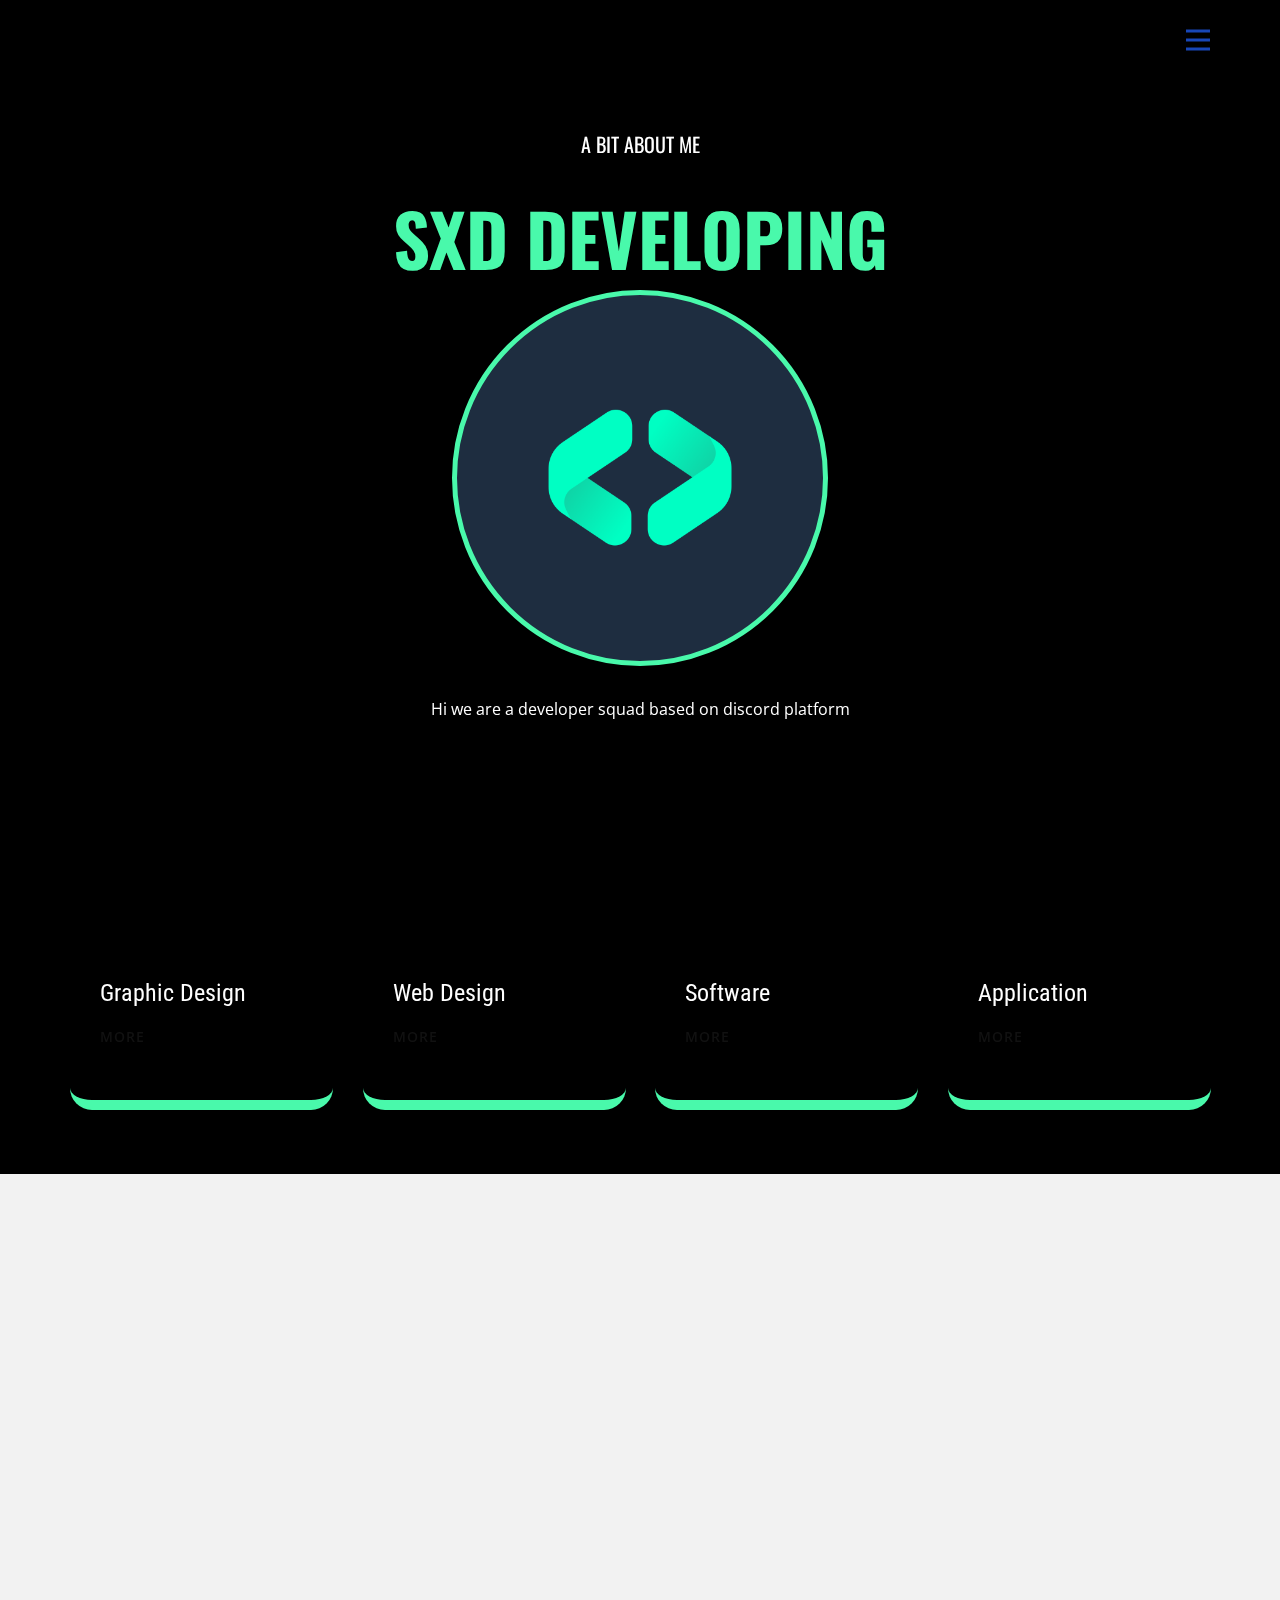
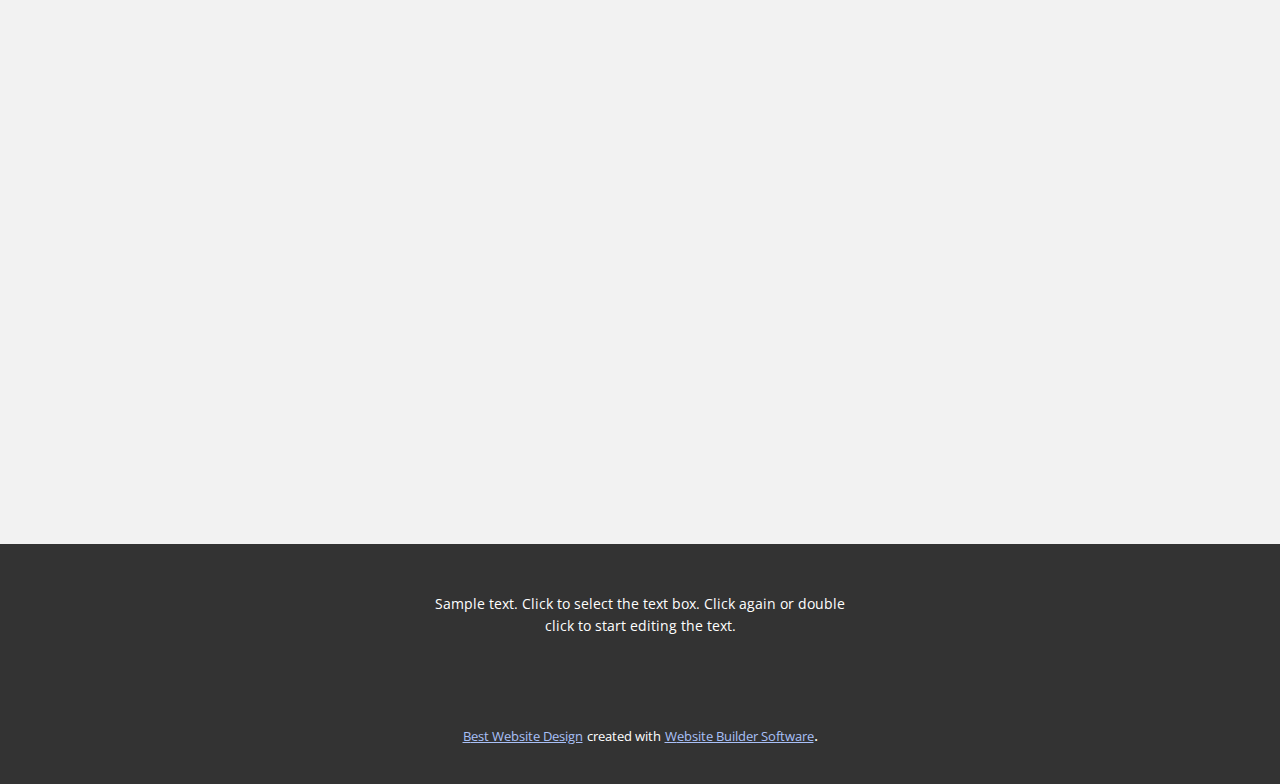
<file: index.html>
<!DOCTYPE html>
<html style="font-size: 16px;" lang="it"><head>
    <meta name="viewport" content="width=device-width, initial-scale=1.0">
    <meta charset="utf-8">
    <meta name="keywords" content="Mobile App Development, ​We create super-awesome designs, ​Build your dream website today, ​Let&amp;apos;s Get Started, ​How We Help People, Effective Teams, Get in touch">
    <meta name="description" content="">
    <title>Home</title>
    <link rel="stylesheet" href="nicepage.css" media="screen">
<link rel="stylesheet" href="Home.css" media="screen">
    <script class="u-script" type="text/javascript" src="jquery.js" defer=""></script>
    <script class="u-script" type="text/javascript" src="nicepage.js" defer=""></script>
    <meta name="generator" content="Nicepage 4.19.3, nicepage.com">
    <link id="u-theme-google-font" rel="stylesheet" href="https://fonts.googleapis.com/css?family=Oswald:200,300,400,500,600,700|Open+Sans:300,300i,400,400i,500,500i,600,600i,700,700i,800,800i">
    <link id="u-page-google-font" rel="stylesheet" href="https://fonts.googleapis.com/css?family=Roboto+Condensed:300,300i,400,400i,700,700i">
    
    
    
    <script type="application/ld+json">{
		"@context": "http://schema.org",
		"@type": "Organization",
		"name": ""
}</script>
    <meta name="theme-color" content="#1847b8">
    <meta property="og:title" content="Home">
    <meta property="og:type" content="website">
  </head>
  <body data-home-page="Home.html" data-home-page-title="Home" class="u-body u-overlap u-overlap-contrast u-overlap-transparent u-xl-mode" data-lang="it"><header class="u-clearfix u-header u-header" id="sec-8ac9"><div class="u-clearfix u-sheet u-sheet-1">
        <nav class="u-menu u-menu-hamburger u-offcanvas u-menu-1" data-responsive-from="XL">
          <div class="menu-collapse" style="font-size: 1rem; letter-spacing: 0px; font-weight: 700; text-transform: uppercase;">
            <a class="u-button-style u-custom-border u-custom-border-color u-custom-borders u-custom-left-right-menu-spacing u-custom-padding-bottom u-custom-text-active-color u-custom-text-color u-custom-text-hover-color u-custom-top-bottom-menu-spacing u-nav-link u-text-active-palette-1-base u-text-hover-palette-2-base u-text-palette-1-base" href="#">
              <svg class="u-svg-link" viewBox="0 0 24 24"><use xmlns:xlink="http://www.w3.org/1999/xlink" xlink:href="#menu-hamburger"></use></svg>
              <svg class="u-svg-content" version="1.1" id="menu-hamburger" viewBox="0 0 16 16" x="0px" y="0px" xmlns:xlink="http://www.w3.org/1999/xlink" xmlns="http://www.w3.org/2000/svg"><g><rect y="1" width="16" height="2"></rect><rect y="7" width="16" height="2"></rect><rect y="13" width="16" height="2"></rect>
</g></svg>
            </a>
          </div>
          <div class="u-nav-container">
            <ul class="u-nav u-spacing-20 u-unstyled u-nav-1"><li class="u-nav-item"><a class="u-button-style u-nav-link u-text-active-palette-1-base u-text-grey-90 u-text-hover-palette-1-base" href="Home.html" style="padding: 10px;">Home</a>
</li><li class="u-nav-item"><a class="u-button-style u-nav-link u-text-active-palette-1-base u-text-grey-90 u-text-hover-palette-1-base" href="Su-di.html" style="padding: 10px;">Su di</a>
</li><li class="u-nav-item"><a class="u-button-style u-nav-link u-text-active-palette-1-base u-text-grey-90 u-text-hover-palette-1-base" href="Contatti.html" style="padding: 10px;">Contatti</a>
</li></ul>
          </div>
          <div class="u-nav-container-collapse">
            <div class="u-black u-container-style u-inner-container-layout u-opacity u-opacity-95 u-sidenav">
              <div class="u-inner-container-layout u-sidenav-overflow">
                <div class="u-menu-close"></div>
                <ul class="u-align-center u-nav u-popupmenu-items u-unstyled u-nav-2"><li class="u-nav-item"><a class="u-button-style u-nav-link" href="Home.html">Home</a>
</li><li class="u-nav-item"><a class="u-button-style u-nav-link" href="Su-di.html">Su di</a>
</li><li class="u-nav-item"><a class="u-button-style u-nav-link" href="Contatti.html">Contatti</a>
</li></ul>
              </div>
            </div>
            <div class="u-black u-menu-overlay u-opacity u-opacity-70"></div>
          </div>
        </nav>
      </div></header>
    <section class="u-align-center u-black u-clearfix u-section-1" id="carousel_9448">
      <div class="u-clearfix u-sheet u-sheet-1">
        <h4 class="u-text u-text-1" data-animation-name="customAnimationIn" data-animation-duration="1500"> A Bit About Me</h4>
        <h2 class="u-text u-text-custom-color-1 u-text-2" data-animation-name="customAnimationIn" data-animation-duration="1500" data-animation-delay="500">SXD DEVELOPING</h2>
        <div class="u-border-5 u-border-custom-color-1 u-image u-image-circle u-image-1" alt="" data-image-width="800" data-image-height="600" data-animation-name="customAnimationIn" data-animation-duration="1500"></div>
        <p class="u-text u-text-3" data-animation-name="customAnimationIn" data-animation-duration="1500" data-animation-delay="500"> Hi we are a developer squad based on discord platform</p>
        <div class="u-expanded-width u-list u-list-1">
          <div class="u-repeater u-repeater-1">
            <div class="u-align-center-xs u-align-left-lg u-align-left-md u-align-left-sm u-align-left-xl u-black u-border-10 u-border-custom-color-1 u-border-no-left u-border-no-right u-border-no-top u-container-style u-list-item u-radius-22 u-repeater-item u-shape-round u-list-item-1" data-animation-name="customAnimationIn" data-animation-duration="1500" data-animation-delay="250">
              <div class="u-container-layout u-similar-container u-valign-top u-container-layout-1"><span class="u-file-icon u-icon u-text-custom-color-1 u-icon-1" data-animation-name="customAnimationIn" data-animation-duration="1500" data-animation-delay="750"><img src="images/841589-8a84bd18.png" alt=""></span>
                <h4 class="u-custom-font u-font-roboto-condensed u-text u-text-4"> Graphic Design</h4>
                <a href="https://nicepage.site" class="u-border-1 u-border-active-grey-70 u-border-black u-border-hover-grey-70 u-border-no-left u-border-no-right u-border-no-top u-bottom-left-radius-0 u-bottom-right-radius-0 u-btn u-button-style u-none u-radius-0 u-text-active-palette-2-base u-text-body-color u-text-hover-palette-2-base u-top-left-radius-0 u-top-right-radius-0 u-btn-1">more</a>
              </div>
            </div>
            <div class="u-align-center-xs u-align-left-lg u-align-left-md u-align-left-sm u-align-left-xl u-black u-border-10 u-border-custom-color-1 u-border-no-left u-border-no-right u-border-no-top u-container-style u-list-item u-radius-22 u-repeater-item u-shape-round u-video-cover u-list-item-2" data-animation-name="customAnimationIn" data-animation-duration="1500" data-animation-delay="250">
              <div class="u-container-layout u-similar-container u-valign-top u-container-layout-2"><span class="u-file-icon u-icon u-text-custom-color-1 u-icon-2" data-animation-name="customAnimationIn" data-animation-duration="1500" data-animation-delay="750"><img src="images/7317709-138d3014.png" alt=""></span>
                <h4 class="u-custom-font u-font-roboto-condensed u-text u-text-5"> Web Design</h4>
                <a href="https://nicepage.site" class="u-border-1 u-border-active-grey-70 u-border-black u-border-hover-grey-70 u-border-no-left u-border-no-right u-border-no-top u-bottom-left-radius-0 u-bottom-right-radius-0 u-btn u-button-style u-none u-radius-0 u-text-active-palette-2-base u-text-body-color u-text-hover-palette-2-base u-top-left-radius-0 u-top-right-radius-0 u-btn-2">more</a>
              </div>
            </div>
            <div class="u-align-center-xs u-align-left-lg u-align-left-md u-align-left-sm u-align-left-xl u-black u-border-10 u-border-custom-color-1 u-border-no-left u-border-no-right u-border-no-top u-container-style u-list-item u-radius-22 u-repeater-item u-shape-round u-video-cover u-list-item-3" data-animation-name="customAnimationIn" data-animation-duration="1500" data-animation-delay="250">
              <div class="u-container-layout u-similar-container u-valign-top u-container-layout-3"><span class="u-file-icon u-icon u-text-custom-color-1 u-icon-3" data-animation-name="customAnimationIn" data-animation-duration="1500" data-animation-delay="750"><img src="images/4552640-47f57832.png" alt=""></span>
                <h4 class="u-custom-font u-font-roboto-condensed u-text u-text-6"> Software</h4>
                <a href="https://nicepage.com/website-builder" class="u-border-1 u-border-active-grey-70 u-border-black u-border-hover-grey-70 u-border-no-left u-border-no-right u-border-no-top u-bottom-left-radius-0 u-bottom-right-radius-0 u-btn u-button-style u-none u-radius-0 u-text-active-palette-2-base u-text-body-color u-text-hover-palette-2-base u-top-left-radius-0 u-top-right-radius-0 u-btn-3">more</a>
              </div>
            </div>
            <div class="u-align-center-xs u-align-left-lg u-align-left-md u-align-left-sm u-align-left-xl u-black u-border-10 u-border-custom-color-1 u-border-no-left u-border-no-right u-border-no-top u-container-style u-list-item u-radius-22 u-repeater-item u-shape-round u-video-cover u-list-item-4" data-animation-name="customAnimationIn" data-animation-duration="1500" data-animation-delay="250">
              <div class="u-container-layout u-similar-container u-valign-top u-container-layout-4"><span class="u-file-icon u-icon u-text-custom-color-1 u-icon-4" data-animation-name="customAnimationIn" data-animation-duration="1500" data-animation-delay="750"><img src="images/4640602-7e45d811.png" alt=""></span>
                <h4 class="u-custom-font u-font-roboto-condensed u-text u-text-7"> Application</h4>
                <a href="https://nicepage.best" class="u-border-1 u-border-active-grey-70 u-border-black u-border-hover-grey-70 u-border-no-left u-border-no-right u-border-no-top u-bottom-left-radius-0 u-bottom-right-radius-0 u-btn u-button-style u-none u-radius-0 u-text-active-palette-2-base u-text-body-color u-text-hover-palette-2-base u-top-left-radius-0 u-top-right-radius-0 u-btn-4">more</a>
              </div>
            </div>
          </div>
        </div>
      </div>
    </section>
    <section class="u-clearfix u-grey-5 u-section-2" id="sec-6caf">
      <div class="u-align-left u-clearfix u-sheet u-sheet-1"></div>
    </section>
    
    
    <footer class="u-align-center u-clearfix u-footer u-grey-80 u-footer" id="sec-60e0"><div class="u-clearfix u-sheet u-sheet-1">
        <p class="u-small-text u-text u-text-variant u-text-1">Sample text. Click to select the text box. Click again or double click to start editing the text.</p>
      </div></footer>
    <section class="u-backlink u-clearfix u-grey-80">
      <a class="u-link" href="https://nicepage.com/website-design" target="_blank">
        <span>Best Website Design</span>
      </a>
      <p class="u-text">
        <span>created with</span>
      </p>
      <a class="u-link" href="" target="_blank">
        <span>Website Builder Software</span>
      </a>. 
    </section>
  
</body></html>
</file>
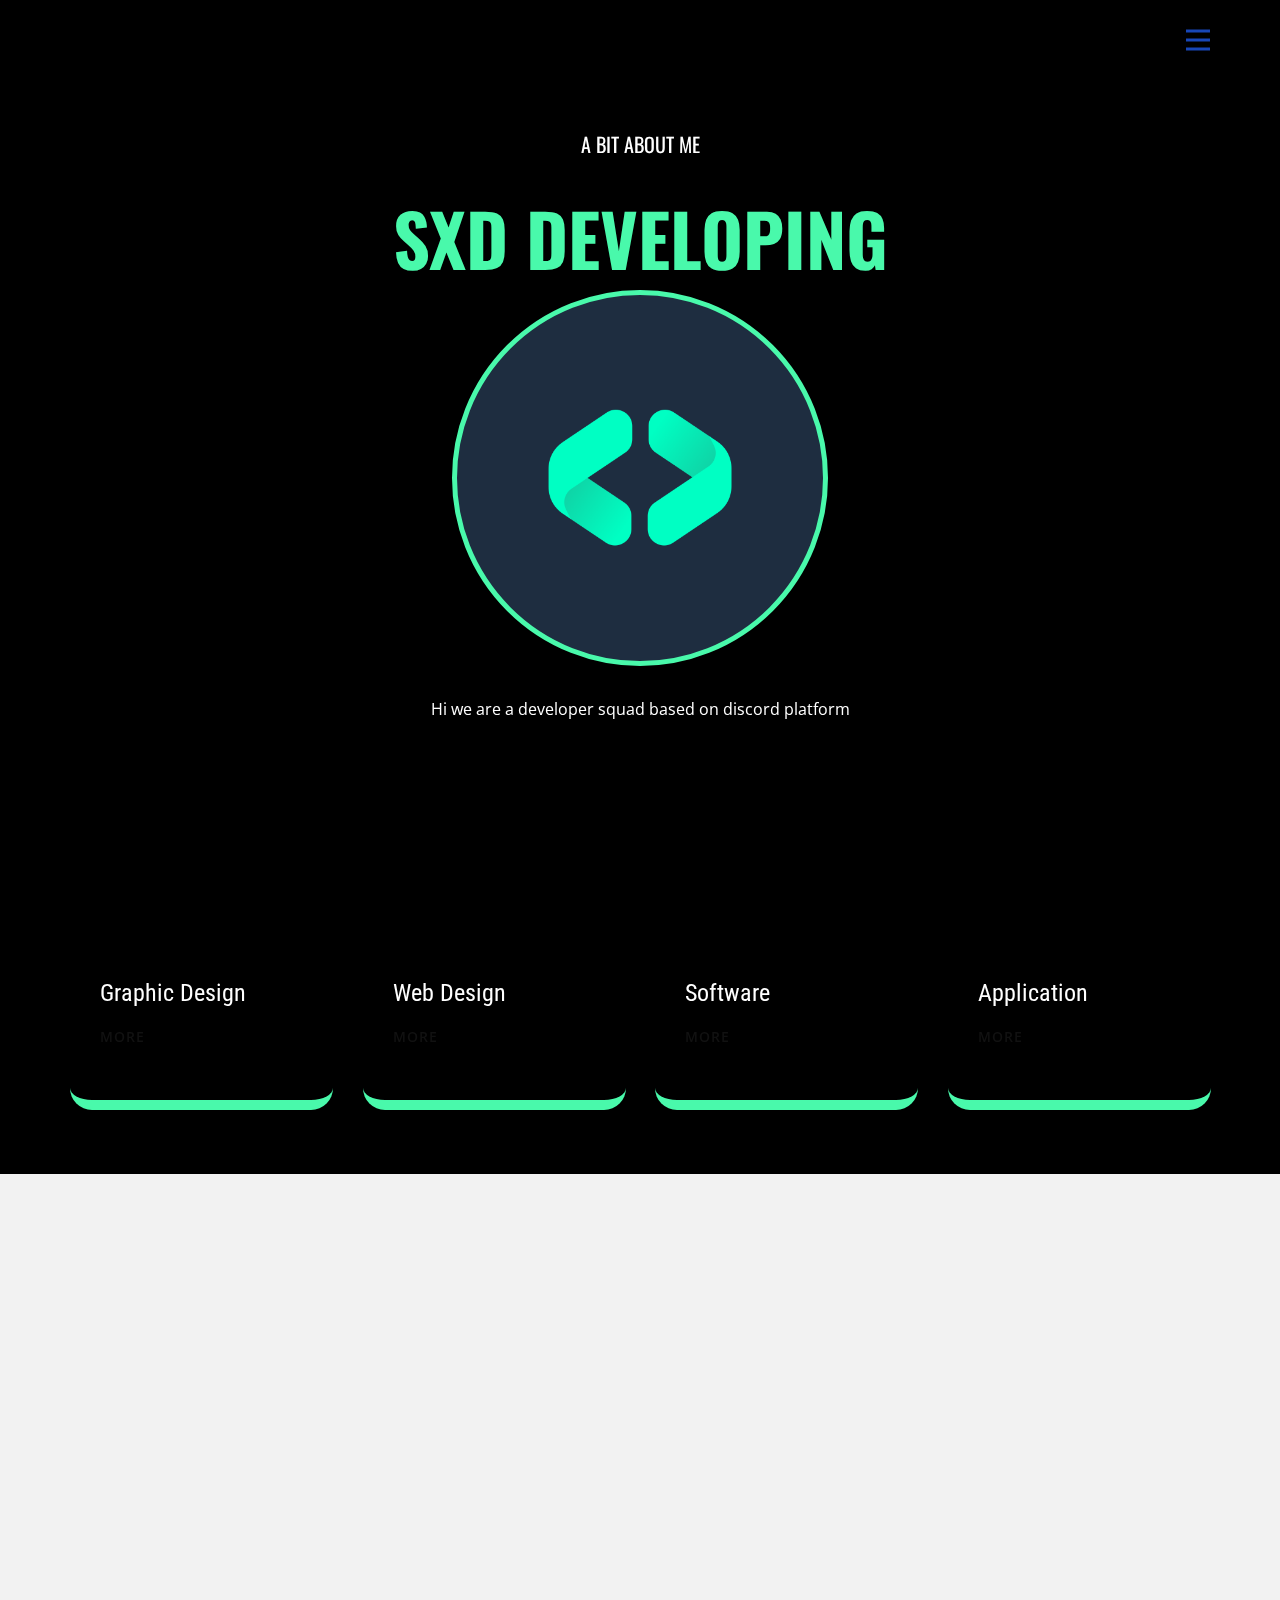
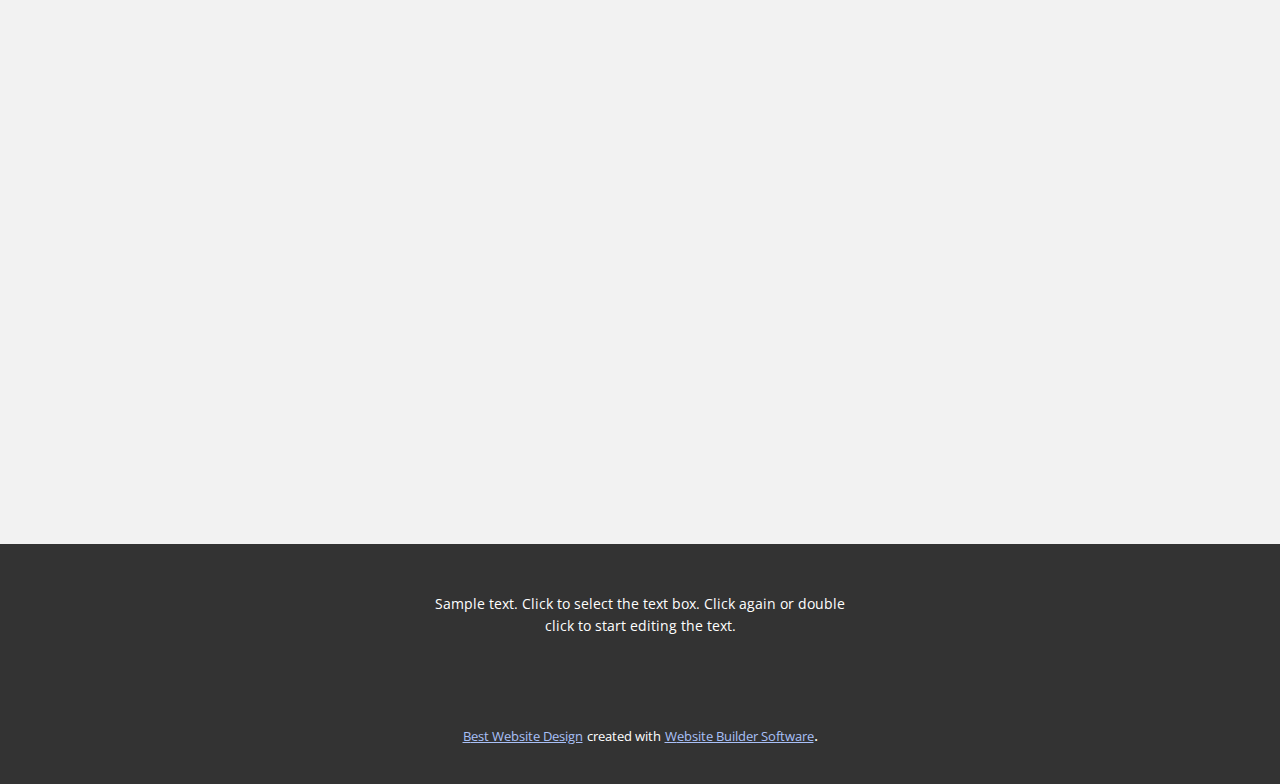
<file: Home.html>
<!DOCTYPE html>
<html style="font-size: 16px;" lang="it"><head>
    <meta name="viewport" content="width=device-width, initial-scale=1.0">
    <meta charset="utf-8">
    <meta name="keywords" content="Mobile App Development, ​We create super-awesome designs, ​Build your dream website today, ​Let&amp;apos;s Get Started, ​How We Help People, Effective Teams, Get in touch">
    <meta name="description" content="">
    <title>Home</title>
    <link rel="stylesheet" href="nicepage.css" media="screen">
<link rel="stylesheet" href="Home.css" media="screen">
    <script class="u-script" type="text/javascript" src="jquery.js" defer=""></script>
    <script class="u-script" type="text/javascript" src="nicepage.js" defer=""></script>
    <meta name="generator" content="Nicepage 4.19.3, nicepage.com">
    <link id="u-theme-google-font" rel="stylesheet" href="https://fonts.googleapis.com/css?family=Oswald:200,300,400,500,600,700|Open+Sans:300,300i,400,400i,500,500i,600,600i,700,700i,800,800i">
    <link id="u-page-google-font" rel="stylesheet" href="https://fonts.googleapis.com/css?family=Roboto+Condensed:300,300i,400,400i,700,700i">
    
    
    
    <script type="application/ld+json">{
		"@context": "http://schema.org",
		"@type": "Organization",
		"name": ""
}</script>
    <meta name="theme-color" content="#1847b8">
    <meta property="og:title" content="Home">
    <meta property="og:type" content="website">
  </head>
  <body class="u-body u-overlap u-overlap-contrast u-overlap-transparent u-xl-mode" data-lang="it"><header class="u-clearfix u-header u-header" id="sec-8ac9"><div class="u-clearfix u-sheet u-sheet-1">
        <nav class="u-menu u-menu-hamburger u-offcanvas u-menu-1" data-responsive-from="XL">
          <div class="menu-collapse" style="font-size: 1rem; letter-spacing: 0px; font-weight: 700; text-transform: uppercase;">
            <a class="u-button-style u-custom-border u-custom-border-color u-custom-borders u-custom-left-right-menu-spacing u-custom-padding-bottom u-custom-text-active-color u-custom-text-color u-custom-text-hover-color u-custom-top-bottom-menu-spacing u-nav-link u-text-active-palette-1-base u-text-hover-palette-2-base u-text-palette-1-base" href="#">
              <svg class="u-svg-link" viewBox="0 0 24 24"><use xmlns:xlink="http://www.w3.org/1999/xlink" xlink:href="#menu-hamburger"></use></svg>
              <svg class="u-svg-content" version="1.1" id="menu-hamburger" viewBox="0 0 16 16" x="0px" y="0px" xmlns:xlink="http://www.w3.org/1999/xlink" xmlns="http://www.w3.org/2000/svg"><g><rect y="1" width="16" height="2"></rect><rect y="7" width="16" height="2"></rect><rect y="13" width="16" height="2"></rect>
</g></svg>
            </a>
          </div>
          <div class="u-nav-container">
            <ul class="u-nav u-spacing-20 u-unstyled u-nav-1"><li class="u-nav-item"><a class="u-button-style u-nav-link u-text-active-palette-1-base u-text-grey-90 u-text-hover-palette-1-base" href="Home.html" style="padding: 10px;">Home</a>
</li><li class="u-nav-item"><a class="u-button-style u-nav-link u-text-active-palette-1-base u-text-grey-90 u-text-hover-palette-1-base" href="Su-di.html" style="padding: 10px;">Su di</a>
</li><li class="u-nav-item"><a class="u-button-style u-nav-link u-text-active-palette-1-base u-text-grey-90 u-text-hover-palette-1-base" href="Contatti.html" style="padding: 10px;">Contatti</a>
</li></ul>
          </div>
          <div class="u-nav-container-collapse">
            <div class="u-black u-container-style u-inner-container-layout u-opacity u-opacity-95 u-sidenav">
              <div class="u-inner-container-layout u-sidenav-overflow">
                <div class="u-menu-close"></div>
                <ul class="u-align-center u-nav u-popupmenu-items u-unstyled u-nav-2"><li class="u-nav-item"><a class="u-button-style u-nav-link" href="Home.html">Home</a>
</li><li class="u-nav-item"><a class="u-button-style u-nav-link" href="Su-di.html">Su di</a>
</li><li class="u-nav-item"><a class="u-button-style u-nav-link" href="Contatti.html">Contatti</a>
</li></ul>
              </div>
            </div>
            <div class="u-black u-menu-overlay u-opacity u-opacity-70"></div>
          </div>
        </nav>
      </div></header>
    <section class="u-align-center u-black u-clearfix u-section-1" id="carousel_9448">
      <div class="u-clearfix u-sheet u-sheet-1">
        <h4 class="u-text u-text-1" data-animation-name="customAnimationIn" data-animation-duration="1500"> A Bit About Me</h4>
        <h2 class="u-text u-text-custom-color-1 u-text-2" data-animation-name="customAnimationIn" data-animation-duration="1500" data-animation-delay="500">SXD DEVELOPING</h2>
        <div class="u-border-5 u-border-custom-color-1 u-image u-image-circle u-image-1" alt="" data-image-width="800" data-image-height="600" data-animation-name="customAnimationIn" data-animation-duration="1500"></div>
        <p class="u-text u-text-3" data-animation-name="customAnimationIn" data-animation-duration="1500" data-animation-delay="500"> Hi we are a developer squad based on discord platform</p>
        <div class="u-expanded-width u-list u-list-1">
          <div class="u-repeater u-repeater-1">
            <div class="u-align-center-xs u-align-left-lg u-align-left-md u-align-left-sm u-align-left-xl u-black u-border-10 u-border-custom-color-1 u-border-no-left u-border-no-right u-border-no-top u-container-style u-list-item u-radius-22 u-repeater-item u-shape-round u-list-item-1" data-animation-name="customAnimationIn" data-animation-duration="1500" data-animation-delay="250">
              <div class="u-container-layout u-similar-container u-valign-top u-container-layout-1"><span class="u-file-icon u-icon u-text-custom-color-1 u-icon-1" data-animation-name="customAnimationIn" data-animation-duration="1500" data-animation-delay="750"><img src="images/841589-8a84bd18.png" alt=""></span>
                <h4 class="u-custom-font u-font-roboto-condensed u-text u-text-4"> Graphic Design</h4>
                <a href="https://nicepage.site" class="u-border-1 u-border-active-grey-70 u-border-black u-border-hover-grey-70 u-border-no-left u-border-no-right u-border-no-top u-bottom-left-radius-0 u-bottom-right-radius-0 u-btn u-button-style u-none u-radius-0 u-text-active-palette-2-base u-text-body-color u-text-hover-palette-2-base u-top-left-radius-0 u-top-right-radius-0 u-btn-1">more</a>
              </div>
            </div>
            <div class="u-align-center-xs u-align-left-lg u-align-left-md u-align-left-sm u-align-left-xl u-black u-border-10 u-border-custom-color-1 u-border-no-left u-border-no-right u-border-no-top u-container-style u-list-item u-radius-22 u-repeater-item u-shape-round u-video-cover u-list-item-2" data-animation-name="customAnimationIn" data-animation-duration="1500" data-animation-delay="250">
              <div class="u-container-layout u-similar-container u-valign-top u-container-layout-2"><span class="u-file-icon u-icon u-text-custom-color-1 u-icon-2" data-animation-name="customAnimationIn" data-animation-duration="1500" data-animation-delay="750"><img src="images/7317709-138d3014.png" alt=""></span>
                <h4 class="u-custom-font u-font-roboto-condensed u-text u-text-5"> Web Design</h4>
                <a href="https://nicepage.site" class="u-border-1 u-border-active-grey-70 u-border-black u-border-hover-grey-70 u-border-no-left u-border-no-right u-border-no-top u-bottom-left-radius-0 u-bottom-right-radius-0 u-btn u-button-style u-none u-radius-0 u-text-active-palette-2-base u-text-body-color u-text-hover-palette-2-base u-top-left-radius-0 u-top-right-radius-0 u-btn-2">more</a>
              </div>
            </div>
            <div class="u-align-center-xs u-align-left-lg u-align-left-md u-align-left-sm u-align-left-xl u-black u-border-10 u-border-custom-color-1 u-border-no-left u-border-no-right u-border-no-top u-container-style u-list-item u-radius-22 u-repeater-item u-shape-round u-video-cover u-list-item-3" data-animation-name="customAnimationIn" data-animation-duration="1500" data-animation-delay="250">
              <div class="u-container-layout u-similar-container u-valign-top u-container-layout-3"><span class="u-file-icon u-icon u-text-custom-color-1 u-icon-3" data-animation-name="customAnimationIn" data-animation-duration="1500" data-animation-delay="750"><img src="images/4552640-47f57832.png" alt=""></span>
                <h4 class="u-custom-font u-font-roboto-condensed u-text u-text-6"> Software</h4>
                <a href="https://nicepage.com/website-builder" class="u-border-1 u-border-active-grey-70 u-border-black u-border-hover-grey-70 u-border-no-left u-border-no-right u-border-no-top u-bottom-left-radius-0 u-bottom-right-radius-0 u-btn u-button-style u-none u-radius-0 u-text-active-palette-2-base u-text-body-color u-text-hover-palette-2-base u-top-left-radius-0 u-top-right-radius-0 u-btn-3">more</a>
              </div>
            </div>
            <div class="u-align-center-xs u-align-left-lg u-align-left-md u-align-left-sm u-align-left-xl u-black u-border-10 u-border-custom-color-1 u-border-no-left u-border-no-right u-border-no-top u-container-style u-list-item u-radius-22 u-repeater-item u-shape-round u-video-cover u-list-item-4" data-animation-name="customAnimationIn" data-animation-duration="1500" data-animation-delay="250">
              <div class="u-container-layout u-similar-container u-valign-top u-container-layout-4"><span class="u-file-icon u-icon u-text-custom-color-1 u-icon-4" data-animation-name="customAnimationIn" data-animation-duration="1500" data-animation-delay="750"><img src="images/4640602-7e45d811.png" alt=""></span>
                <h4 class="u-custom-font u-font-roboto-condensed u-text u-text-7"> Application</h4>
                <a href="https://nicepage.best" class="u-border-1 u-border-active-grey-70 u-border-black u-border-hover-grey-70 u-border-no-left u-border-no-right u-border-no-top u-bottom-left-radius-0 u-bottom-right-radius-0 u-btn u-button-style u-none u-radius-0 u-text-active-palette-2-base u-text-body-color u-text-hover-palette-2-base u-top-left-radius-0 u-top-right-radius-0 u-btn-4">more</a>
              </div>
            </div>
          </div>
        </div>
      </div>
    </section>
    <section class="u-clearfix u-grey-5 u-section-2" id="sec-6caf">
      <div class="u-align-left u-clearfix u-sheet u-sheet-1"></div>
    </section>
    
    
    <footer class="u-align-center u-clearfix u-footer u-grey-80 u-footer" id="sec-60e0"><div class="u-clearfix u-sheet u-sheet-1">
        <p class="u-small-text u-text u-text-variant u-text-1">Sample text. Click to select the text box. Click again or double click to start editing the text.</p>
      </div></footer>
    <section class="u-backlink u-clearfix u-grey-80">
      <a class="u-link" href="https://nicepage.com/website-design" target="_blank">
        <span>Best Website Design</span>
      </a>
      <p class="u-text">
        <span>created with</span>
      </p>
      <a class="u-link" href="" target="_blank">
        <span>Website Builder Software</span>
      </a>. 
    </section>
  
</body></html>
</file>
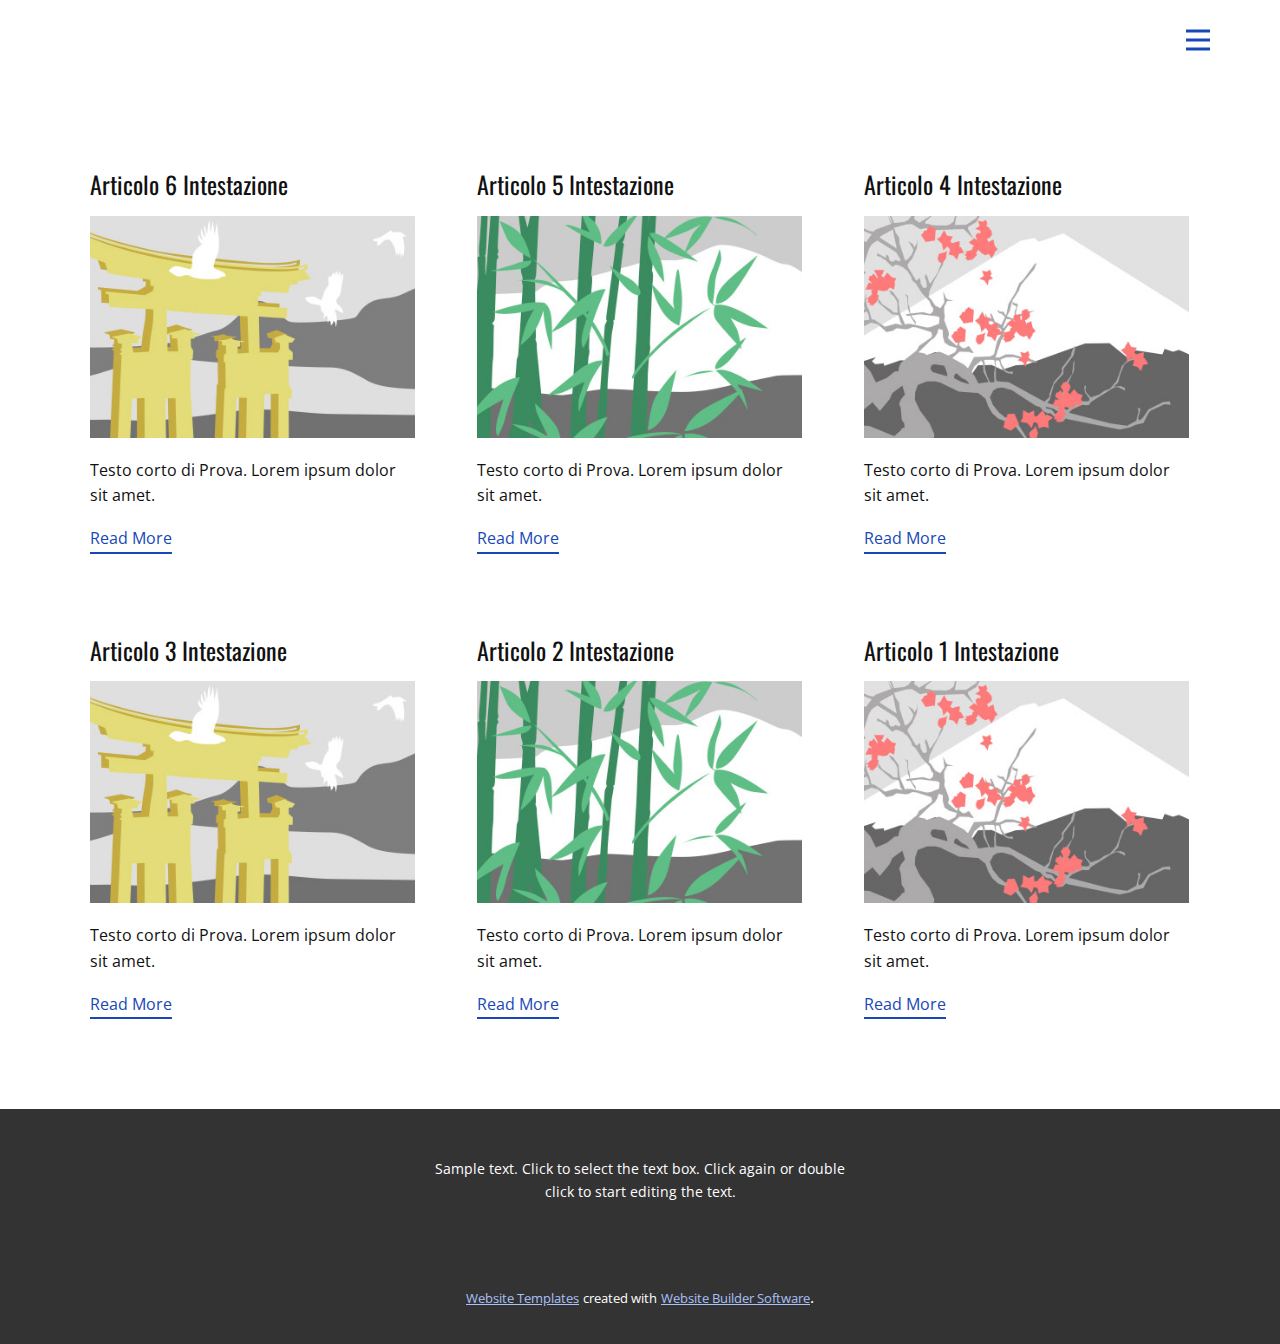
<file: blog/blog.html>
<html style="font-size: 16px;" lang="it"><head>
    <meta name="viewport" content="width=device-width, initial-scale=1.0">
    <meta charset="utf-8">
    <meta name="keywords" content="">
    <meta name="description" content="">
    <title>Blog Template</title>
    <link rel="stylesheet" href="../nicepage.css" media="screen">
<link rel="stylesheet" href="../Blog-Template.css" media="screen">
    <script class="u-script" type="text/javascript" src="../jquery.js" defer=""></script>
    <script class="u-script" type="text/javascript" src="../nicepage.js" defer=""></script>
    <meta name="generator" content="Nicepage 4.19.3, nicepage.com">
    <link id="u-theme-google-font" rel="stylesheet" href="https://fonts.googleapis.com/css?family=Oswald:200,300,400,500,600,700|Open+Sans:300,300i,400,400i,500,500i,600,600i,700,700i,800,800i">
    
    
    <script type="application/ld+json">{
		"@context": "http://schema.org",
		"@type": "Organization",
		"name": ""
}</script>
    <meta name="theme-color" content="#1847b8">
  </head>
  <body class="u-body u-xl-mode" data-lang="it"><header class="u-clearfix u-header u-header" id="sec-8ac9"><div class="u-clearfix u-sheet u-sheet-1">
        <nav class="u-menu u-menu-hamburger u-offcanvas u-menu-1" data-responsive-from="XL">
          <div class="menu-collapse" style="font-size: 1rem; letter-spacing: 0px; font-weight: 700; text-transform: uppercase;">
            <a class="u-button-style u-custom-border u-custom-border-color u-custom-borders u-custom-left-right-menu-spacing u-custom-padding-bottom u-custom-text-active-color u-custom-text-color u-custom-text-hover-color u-custom-top-bottom-menu-spacing u-nav-link u-text-active-palette-1-base u-text-hover-palette-2-base u-text-palette-1-base" href="#">
              <svg class="u-svg-link" viewBox="0 0 24 24"><use xmlns:xlink="http://www.w3.org/1999/xlink" xlink:href="#menu-hamburger"></use></svg>
              <svg class="u-svg-content" version="1.1" id="menu-hamburger" viewBox="0 0 16 16" x="0px" y="0px" xmlns:xlink="http://www.w3.org/1999/xlink" xmlns="http://www.w3.org/2000/svg"><g><rect y="1" width="16" height="2"></rect><rect y="7" width="16" height="2"></rect><rect y="13" width="16" height="2"></rect>
</g></svg>
            </a>
          </div>
          <div class="u-nav-container">
            <ul class="u-nav u-spacing-20 u-unstyled u-nav-1"><li class="u-nav-item"><a class="u-button-style u-nav-link u-text-active-palette-1-base u-text-grey-90 u-text-hover-palette-1-base" href="../Home.html" style="padding: 10px;">Home</a>
</li><li class="u-nav-item"><a class="u-button-style u-nav-link u-text-active-palette-1-base u-text-grey-90 u-text-hover-palette-1-base" href="../Su-di.html" style="padding: 10px;">Su di</a>
</li><li class="u-nav-item"><a class="u-button-style u-nav-link u-text-active-palette-1-base u-text-grey-90 u-text-hover-palette-1-base" href="../Contatti.html" style="padding: 10px;">Contatti</a>
</li></ul>
          </div>
          <div class="u-nav-container-collapse">
            <div class="u-black u-container-style u-inner-container-layout u-opacity u-opacity-95 u-sidenav">
              <div class="u-inner-container-layout u-sidenav-overflow">
                <div class="u-menu-close"></div>
                <ul class="u-align-center u-nav u-popupmenu-items u-unstyled u-nav-2"><li class="u-nav-item"><a class="u-button-style u-nav-link" href="../Home.html">Home</a>
</li><li class="u-nav-item"><a class="u-button-style u-nav-link" href="../Su-di.html">Su di</a>
</li><li class="u-nav-item"><a class="u-button-style u-nav-link" href="../Contatti.html">Contatti</a>
</li></ul>
              </div>
            </div>
            <div class="u-black u-menu-overlay u-opacity u-opacity-70"></div>
          </div>
        </nav>
      </div></header>
    <section class="u-clearfix u-section-1" id="sec-b184">
      <div class="u-clearfix u-sheet u-valign-middle u-sheet-1"><!--blog--><!--blog_options_json--><!--{"type":"Recent","source":"","tags":"","count":""}--><!--/blog_options_json-->
        <div class="u-blog u-expanded-width u-repeater u-repeater-1"><!--blog_post-->
          <div class="u-blog-post u-container-style u-repeater-item u-white u-repeater-item-1">
            <div class="u-container-layout u-similar-container u-valign-top u-container-layout-1"><!--blog_post_header-->
              <h4 class="u-blog-control u-text u-text-1">
                <a class="u-post-header-link" href="../blog/post-5.html">Articolo 6 Intestazione</a>
              </h4><!--/blog_post_header--><!--blog_post_image-->
              <a class="u-post-header-link" href="../blog/post-5.html"><img alt="" class="u-blog-control u-expanded-width u-image u-image-default u-image-1" src="../images/8ad73f3c.jpeg"></a><!--/blog_post_image--><!--blog_post_content-->
              <div class="u-blog-control u-post-content u-text u-text-2 fr-view">Testo corto di Prova. Lorem ipsum dolor sit amet.</div><!--/blog_post_content--><!--blog_post_readmore-->
              <a href="../blog/post-5.html" class="u-blog-control u-border-2 u-border-palette-1-base u-btn u-btn-rectangle u-button-style u-none u-btn-1"><!--blog_post_readmore_content--><!--options_json--><!--{"content":"Read More","defaultValue":"Leggi di più"}--><!--/options_json-->Read More<!--/blog_post_readmore_content--></a><!--/blog_post_readmore-->
            </div>
          </div><div class="u-blog-post u-container-style u-repeater-item u-video-cover u-white">
            <div class="u-container-layout u-similar-container u-valign-top u-container-layout-2"><!--blog_post_header-->
              <h4 class="u-blog-control u-text u-text-3">
                <a class="u-post-header-link" href="../blog/post-4.html">Articolo 5 Intestazione</a>
              </h4><!--/blog_post_header--><!--blog_post_image-->
              <a class="u-post-header-link" href="../blog/post-4.html"><img alt="" class="u-blog-control u-expanded-width u-image u-image-default u-image-2" src="../images/68f64b9d.jpeg"></a><!--/blog_post_image--><!--blog_post_content-->
              <div class="u-blog-control u-post-content u-text u-text-4 fr-view">Testo corto di Prova. Lorem ipsum dolor sit amet.</div><!--/blog_post_content--><!--blog_post_readmore-->
              <a href="../blog/post-4.html" class="u-blog-control u-border-2 u-border-palette-1-base u-btn u-btn-rectangle u-button-style u-none u-btn-2"><!--blog_post_readmore_content--><!--options_json--><!--{"content":"Read More","defaultValue":"Leggi di più"}--><!--/options_json-->Read More<!--/blog_post_readmore_content--></a><!--/blog_post_readmore-->
            </div>
          </div><div class="u-blog-post u-container-style u-repeater-item u-video-cover u-white">
            <div class="u-container-layout u-similar-container u-valign-top u-container-layout-3"><!--blog_post_header-->
              <h4 class="u-blog-control u-text u-text-5">
                <a class="u-post-header-link" href="../blog/post-3.html">Articolo 4 Intestazione</a>
              </h4><!--/blog_post_header--><!--blog_post_image-->
              <a class="u-post-header-link" href="../blog/post-3.html"><img alt="" class="u-blog-control u-expanded-width u-image u-image-default u-image-3" src="../images/0fd3416c.jpeg"></a><!--/blog_post_image--><!--blog_post_content-->
              <div class="u-blog-control u-post-content u-text u-text-6 fr-view">Testo corto di Prova. Lorem ipsum dolor sit amet.</div><!--/blog_post_content--><!--blog_post_readmore-->
              <a href="../blog/post-3.html" class="u-blog-control u-border-2 u-border-palette-1-base u-btn u-btn-rectangle u-button-style u-none u-btn-3"><!--blog_post_readmore_content--><!--options_json--><!--{"content":"Read More","defaultValue":"Leggi di più"}--><!--/options_json-->Read More<!--/blog_post_readmore_content--></a><!--/blog_post_readmore-->
            </div>
          </div><div class="u-blog-post u-container-style u-repeater-item u-white u-repeater-item-1">
            <div class="u-container-layout u-similar-container u-valign-top u-container-layout-1"><!--blog_post_header-->
              <h4 class="u-blog-control u-text u-text-1">
                <a class="u-post-header-link" href="../blog/post-2.html">Articolo 3 Intestazione</a>
              </h4><!--/blog_post_header--><!--blog_post_image-->
              <a class="u-post-header-link" href="../blog/post-2.html"><img alt="" class="u-blog-control u-expanded-width u-image u-image-default u-image-1" src="../images/8ad73f3c.jpeg"></a><!--/blog_post_image--><!--blog_post_content-->
              <div class="u-blog-control u-post-content u-text u-text-2 fr-view">Testo corto di Prova. Lorem ipsum dolor sit amet.</div><!--/blog_post_content--><!--blog_post_readmore-->
              <a href="../blog/post-2.html" class="u-blog-control u-border-2 u-border-palette-1-base u-btn u-btn-rectangle u-button-style u-none u-btn-1"><!--blog_post_readmore_content--><!--options_json--><!--{"content":"Read More","defaultValue":"Leggi di più"}--><!--/options_json-->Read More<!--/blog_post_readmore_content--></a><!--/blog_post_readmore-->
            </div>
          </div><div class="u-blog-post u-container-style u-repeater-item u-video-cover u-white">
            <div class="u-container-layout u-similar-container u-valign-top u-container-layout-2"><!--blog_post_header-->
              <h4 class="u-blog-control u-text u-text-3">
                <a class="u-post-header-link" href="../blog/post-1.html">Articolo 2 Intestazione</a>
              </h4><!--/blog_post_header--><!--blog_post_image-->
              <a class="u-post-header-link" href="../blog/post-1.html"><img alt="" class="u-blog-control u-expanded-width u-image u-image-default u-image-2" src="../images/68f64b9d.jpeg"></a><!--/blog_post_image--><!--blog_post_content-->
              <div class="u-blog-control u-post-content u-text u-text-4 fr-view">Testo corto di Prova. Lorem ipsum dolor sit amet.</div><!--/blog_post_content--><!--blog_post_readmore-->
              <a href="../blog/post-1.html" class="u-blog-control u-border-2 u-border-palette-1-base u-btn u-btn-rectangle u-button-style u-none u-btn-2"><!--blog_post_readmore_content--><!--options_json--><!--{"content":"Read More","defaultValue":"Leggi di più"}--><!--/options_json-->Read More<!--/blog_post_readmore_content--></a><!--/blog_post_readmore-->
            </div>
          </div><div class="u-blog-post u-container-style u-repeater-item u-video-cover u-white">
            <div class="u-container-layout u-similar-container u-valign-top u-container-layout-3"><!--blog_post_header-->
              <h4 class="u-blog-control u-text u-text-5">
                <a class="u-post-header-link" href="../blog/post.html">Articolo 1 Intestazione</a>
              </h4><!--/blog_post_header--><!--blog_post_image-->
              <a class="u-post-header-link" href="../blog/post.html"><img alt="" class="u-blog-control u-expanded-width u-image u-image-default u-image-3" src="../images/0fd3416c.jpeg"></a><!--/blog_post_image--><!--blog_post_content-->
              <div class="u-blog-control u-post-content u-text u-text-6 fr-view">Testo corto di Prova. Lorem ipsum dolor sit amet.</div><!--/blog_post_content--><!--blog_post_readmore-->
              <a href="../blog/post.html" class="u-blog-control u-border-2 u-border-palette-1-base u-btn u-btn-rectangle u-button-style u-none u-btn-3"><!--blog_post_readmore_content--><!--options_json--><!--{"content":"Read More","defaultValue":"Leggi di più"}--><!--/options_json-->Read More<!--/blog_post_readmore_content--></a><!--/blog_post_readmore-->
            </div>
          </div><!--/blog_post--><!--blog_post-->
          <!--/blog_post--><!--blog_post-->
          <!--/blog_post-->
        </div><!--/blog-->
      </div>
    </section>
    
    
    <footer class="u-align-center u-clearfix u-footer u-grey-80 u-footer" id="sec-60e0"><div class="u-clearfix u-sheet u-sheet-1">
        <p class="u-small-text u-text u-text-variant u-text-1">Sample text. Click to select the text box. Click again or double click to start editing the text.</p>
      </div></footer>
    <section class="u-backlink u-clearfix u-grey-80">
      <a class="u-link" href="https://nicepage.com/website-templates" target="_blank">
        <span>Website Templates</span>
      </a>
      <p class="u-text">
        <span>created with</span>
      </p>
      <a class="u-link" href="" target="_blank">
        <span>Website Builder Software</span>
      </a>. 
    </section>
  
</body></html>
</file>
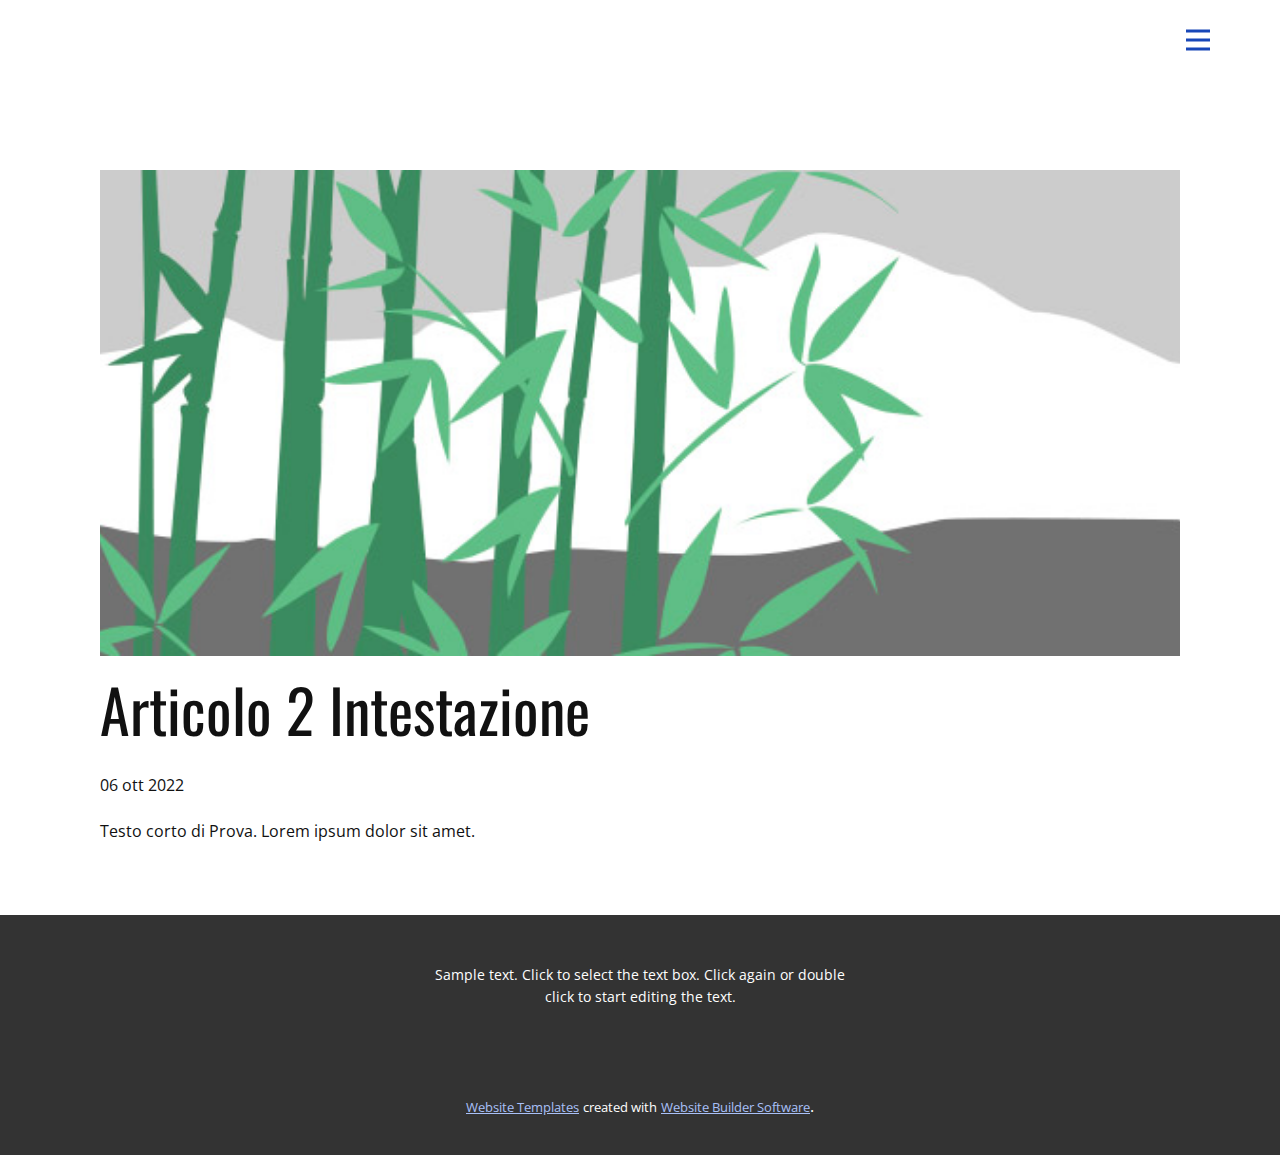
<file: blog/post-1.html>
<!doctype html>
<html style="font-size: 16px;" lang="it"><head>
    <meta name="viewport" content="width=device-width, initial-scale=1.0">
    <meta charset="utf-8">
    <meta name="keywords" content="Articolo 1 Intestazione">
    <meta name="description" content="">
    <title>Articolo 2 Intestazione</title>
    <link rel="stylesheet" href="../nicepage.css" media="screen">
<link rel="stylesheet" href="../Post-Template.css" media="screen">
    <script class="u-script" type="text/javascript" src="../jquery.js" defer=""></script>
    <script class="u-script" type="text/javascript" src="../nicepage.js" defer=""></script>
    <meta name="generator" content="Nicepage 4.19.3, nicepage.com">
    <link id="u-theme-google-font" rel="stylesheet" href="https://fonts.googleapis.com/css?family=Oswald:200,300,400,500,600,700|Open+Sans:300,300i,400,400i,500,500i,600,600i,700,700i,800,800i">
    
    
    <script type="application/ld+json">{
		"@context": "http://schema.org",
		"@type": "Organization",
		"name": ""
}</script>
    <meta name="theme-color" content="#1847b8">
  </head>
  <body class="u-body u-xl-mode" data-lang="it"><header class="u-clearfix u-header u-header" id="sec-8ac9"><div class="u-clearfix u-sheet u-sheet-1">
        <nav class="u-menu u-menu-hamburger u-offcanvas u-menu-1" data-responsive-from="XL">
          <div class="menu-collapse" style="font-size: 1rem; letter-spacing: 0px; font-weight: 700; text-transform: uppercase;">
            <a class="u-button-style u-custom-border u-custom-border-color u-custom-borders u-custom-left-right-menu-spacing u-custom-padding-bottom u-custom-text-active-color u-custom-text-color u-custom-text-hover-color u-custom-top-bottom-menu-spacing u-nav-link u-text-active-palette-1-base u-text-hover-palette-2-base u-text-palette-1-base" href="#">
              <svg class="u-svg-link" viewBox="0 0 24 24"><use xmlns:xlink="http://www.w3.org/1999/xlink" xlink:href="#menu-hamburger"></use></svg>
              <svg class="u-svg-content" version="1.1" id="menu-hamburger" viewBox="0 0 16 16" x="0px" y="0px" xmlns:xlink="http://www.w3.org/1999/xlink" xmlns="http://www.w3.org/2000/svg"><g><rect y="1" width="16" height="2"></rect><rect y="7" width="16" height="2"></rect><rect y="13" width="16" height="2"></rect>
</g></svg>
            </a>
          </div>
          <div class="u-nav-container">
            <ul class="u-nav u-spacing-20 u-unstyled u-nav-1"><li class="u-nav-item"><a class="u-button-style u-nav-link u-text-active-palette-1-base u-text-grey-90 u-text-hover-palette-1-base" href="../Home.html" style="padding: 10px;">Home</a>
</li><li class="u-nav-item"><a class="u-button-style u-nav-link u-text-active-palette-1-base u-text-grey-90 u-text-hover-palette-1-base" href="../Su-di.html" style="padding: 10px;">Su di</a>
</li><li class="u-nav-item"><a class="u-button-style u-nav-link u-text-active-palette-1-base u-text-grey-90 u-text-hover-palette-1-base" href="../Contatti.html" style="padding: 10px;">Contatti</a>
</li></ul>
          </div>
          <div class="u-nav-container-collapse">
            <div class="u-black u-container-style u-inner-container-layout u-opacity u-opacity-95 u-sidenav">
              <div class="u-inner-container-layout u-sidenav-overflow">
                <div class="u-menu-close"></div>
                <ul class="u-align-center u-nav u-popupmenu-items u-unstyled u-nav-2"><li class="u-nav-item"><a class="u-button-style u-nav-link" href="../Home.html">Home</a>
</li><li class="u-nav-item"><a class="u-button-style u-nav-link" href="../Su-di.html">Su di</a>
</li><li class="u-nav-item"><a class="u-button-style u-nav-link" href="../Contatti.html">Contatti</a>
</li></ul>
              </div>
            </div>
            <div class="u-black u-menu-overlay u-opacity u-opacity-70"></div>
          </div>
        </nav>
      </div></header>
    <section class="u-align-center u-clearfix u-section-1" id="sec-f2c0">
      <div class="u-clearfix u-sheet u-valign-middle-md u-valign-middle-sm u-valign-middle-xs u-sheet-1"><!--post_details--><!--post_details_options_json--><!--{"source":""}--><!--/post_details_options_json--><!--blog_post-->
        <div class="u-container-style u-expanded-width u-post-details u-post-details-1">
          <div class="u-container-layout u-valign-middle u-container-layout-1"><!--blog_post_image-->
            <img alt="" class="u-blog-control u-expanded-width u-image u-image-default u-image-1" src="../images/68f64b9d.jpeg"><!--/blog_post_image--><!--blog_post_header-->
            <h2 class="u-blog-control u-text u-text-1">Articolo 2 Intestazione</h2><!--/blog_post_header--><!--blog_post_metadata-->
            <div class="u-blog-control u-metadata u-metadata-1"><!--blog_post_metadata_date-->
              <span class="u-meta-date u-meta-icon">06 ott 2022</span><!--/blog_post_metadata_date--><!--blog_post_metadata_category-->
              <!--/blog_post_metadata_category--><!--blog_post_metadata_comments-->
              <!--/blog_post_metadata_comments-->
            </div><!--/blog_post_metadata--><!--blog_post_content-->
            <div class="u-align-justify u-blog-control u-post-content u-text u-text-2 fr-view">
  Testo corto di Prova. Lorem ipsum dolor sit amet.
  </div><!--/blog_post_content-->
          </div>
        </div><!--/blog_post--><!--/post_details-->
      </div>
    </section>
    
    
    <footer class="u-align-center u-clearfix u-footer u-grey-80 u-footer" id="sec-60e0"><div class="u-clearfix u-sheet u-sheet-1">
        <p class="u-small-text u-text u-text-variant u-text-1">Sample text. Click to select the text box. Click again or double click to start editing the text.</p>
      </div></footer>
    <section class="u-backlink u-clearfix u-grey-80">
      <a class="u-link" href="https://nicepage.com/website-templates" target="_blank">
        <span>Website Templates</span>
      </a>
      <p class="u-text">
        <span>created with</span>
      </p>
      <a class="u-link" href="" target="_blank">
        <span>Website Builder Software</span>
      </a>. 
    </section>
  
</body></html>
</file>
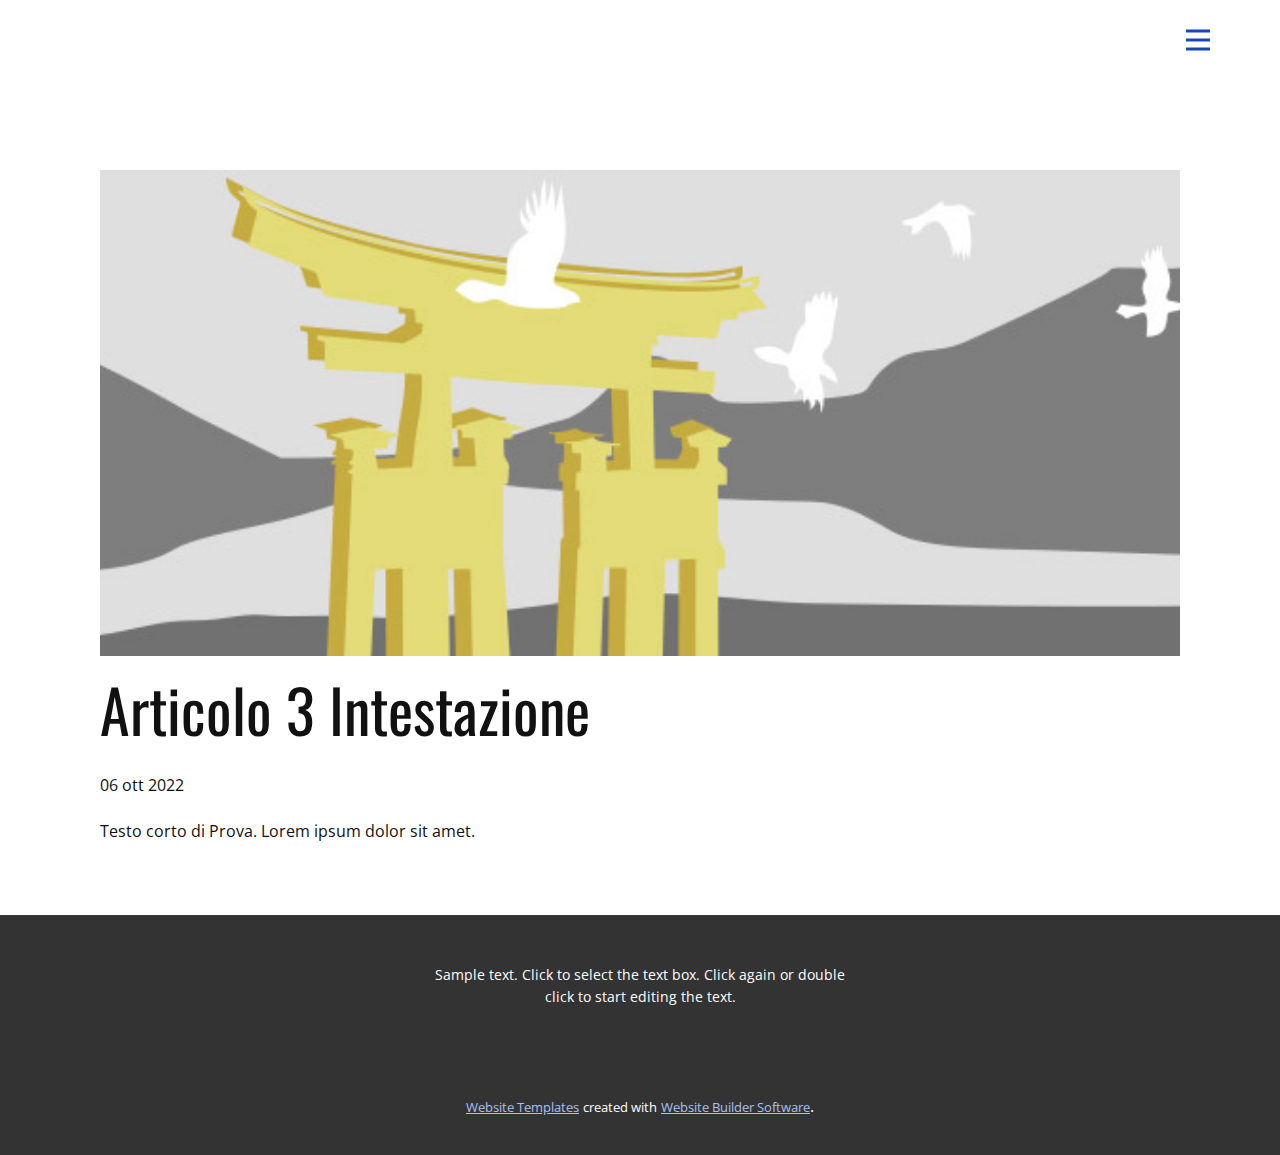
<file: blog/post-2.html>
<!doctype html>
<html style="font-size: 16px;" lang="it"><head>
    <meta name="viewport" content="width=device-width, initial-scale=1.0">
    <meta charset="utf-8">
    <meta name="keywords" content="Articolo 1 Intestazione">
    <meta name="description" content="">
    <title>Articolo 3 Intestazione</title>
    <link rel="stylesheet" href="../nicepage.css" media="screen">
<link rel="stylesheet" href="../Post-Template.css" media="screen">
    <script class="u-script" type="text/javascript" src="../jquery.js" defer=""></script>
    <script class="u-script" type="text/javascript" src="../nicepage.js" defer=""></script>
    <meta name="generator" content="Nicepage 4.19.3, nicepage.com">
    <link id="u-theme-google-font" rel="stylesheet" href="https://fonts.googleapis.com/css?family=Oswald:200,300,400,500,600,700|Open+Sans:300,300i,400,400i,500,500i,600,600i,700,700i,800,800i">
    
    
    <script type="application/ld+json">{
		"@context": "http://schema.org",
		"@type": "Organization",
		"name": ""
}</script>
    <meta name="theme-color" content="#1847b8">
  </head>
  <body class="u-body u-xl-mode" data-lang="it"><header class="u-clearfix u-header u-header" id="sec-8ac9"><div class="u-clearfix u-sheet u-sheet-1">
        <nav class="u-menu u-menu-hamburger u-offcanvas u-menu-1" data-responsive-from="XL">
          <div class="menu-collapse" style="font-size: 1rem; letter-spacing: 0px; font-weight: 700; text-transform: uppercase;">
            <a class="u-button-style u-custom-border u-custom-border-color u-custom-borders u-custom-left-right-menu-spacing u-custom-padding-bottom u-custom-text-active-color u-custom-text-color u-custom-text-hover-color u-custom-top-bottom-menu-spacing u-nav-link u-text-active-palette-1-base u-text-hover-palette-2-base u-text-palette-1-base" href="#">
              <svg class="u-svg-link" viewBox="0 0 24 24"><use xmlns:xlink="http://www.w3.org/1999/xlink" xlink:href="#menu-hamburger"></use></svg>
              <svg class="u-svg-content" version="1.1" id="menu-hamburger" viewBox="0 0 16 16" x="0px" y="0px" xmlns:xlink="http://www.w3.org/1999/xlink" xmlns="http://www.w3.org/2000/svg"><g><rect y="1" width="16" height="2"></rect><rect y="7" width="16" height="2"></rect><rect y="13" width="16" height="2"></rect>
</g></svg>
            </a>
          </div>
          <div class="u-nav-container">
            <ul class="u-nav u-spacing-20 u-unstyled u-nav-1"><li class="u-nav-item"><a class="u-button-style u-nav-link u-text-active-palette-1-base u-text-grey-90 u-text-hover-palette-1-base" href="../Home.html" style="padding: 10px;">Home</a>
</li><li class="u-nav-item"><a class="u-button-style u-nav-link u-text-active-palette-1-base u-text-grey-90 u-text-hover-palette-1-base" href="../Su-di.html" style="padding: 10px;">Su di</a>
</li><li class="u-nav-item"><a class="u-button-style u-nav-link u-text-active-palette-1-base u-text-grey-90 u-text-hover-palette-1-base" href="../Contatti.html" style="padding: 10px;">Contatti</a>
</li></ul>
          </div>
          <div class="u-nav-container-collapse">
            <div class="u-black u-container-style u-inner-container-layout u-opacity u-opacity-95 u-sidenav">
              <div class="u-inner-container-layout u-sidenav-overflow">
                <div class="u-menu-close"></div>
                <ul class="u-align-center u-nav u-popupmenu-items u-unstyled u-nav-2"><li class="u-nav-item"><a class="u-button-style u-nav-link" href="../Home.html">Home</a>
</li><li class="u-nav-item"><a class="u-button-style u-nav-link" href="../Su-di.html">Su di</a>
</li><li class="u-nav-item"><a class="u-button-style u-nav-link" href="../Contatti.html">Contatti</a>
</li></ul>
              </div>
            </div>
            <div class="u-black u-menu-overlay u-opacity u-opacity-70"></div>
          </div>
        </nav>
      </div></header>
    <section class="u-align-center u-clearfix u-section-1" id="sec-f2c0">
      <div class="u-clearfix u-sheet u-valign-middle-md u-valign-middle-sm u-valign-middle-xs u-sheet-1"><!--post_details--><!--post_details_options_json--><!--{"source":""}--><!--/post_details_options_json--><!--blog_post-->
        <div class="u-container-style u-expanded-width u-post-details u-post-details-1">
          <div class="u-container-layout u-valign-middle u-container-layout-1"><!--blog_post_image-->
            <img alt="" class="u-blog-control u-expanded-width u-image u-image-default u-image-1" src="../images/8ad73f3c.jpeg"><!--/blog_post_image--><!--blog_post_header-->
            <h2 class="u-blog-control u-text u-text-1">Articolo 3 Intestazione</h2><!--/blog_post_header--><!--blog_post_metadata-->
            <div class="u-blog-control u-metadata u-metadata-1"><!--blog_post_metadata_date-->
              <span class="u-meta-date u-meta-icon">06 ott 2022</span><!--/blog_post_metadata_date--><!--blog_post_metadata_category-->
              <!--/blog_post_metadata_category--><!--blog_post_metadata_comments-->
              <!--/blog_post_metadata_comments-->
            </div><!--/blog_post_metadata--><!--blog_post_content-->
            <div class="u-align-justify u-blog-control u-post-content u-text u-text-2 fr-view">
  Testo corto di Prova. Lorem ipsum dolor sit amet.
  </div><!--/blog_post_content-->
          </div>
        </div><!--/blog_post--><!--/post_details-->
      </div>
    </section>
    
    
    <footer class="u-align-center u-clearfix u-footer u-grey-80 u-footer" id="sec-60e0"><div class="u-clearfix u-sheet u-sheet-1">
        <p class="u-small-text u-text u-text-variant u-text-1">Sample text. Click to select the text box. Click again or double click to start editing the text.</p>
      </div></footer>
    <section class="u-backlink u-clearfix u-grey-80">
      <a class="u-link" href="https://nicepage.com/website-templates" target="_blank">
        <span>Website Templates</span>
      </a>
      <p class="u-text">
        <span>created with</span>
      </p>
      <a class="u-link" href="" target="_blank">
        <span>Website Builder Software</span>
      </a>. 
    </section>
  
</body></html>
</file>
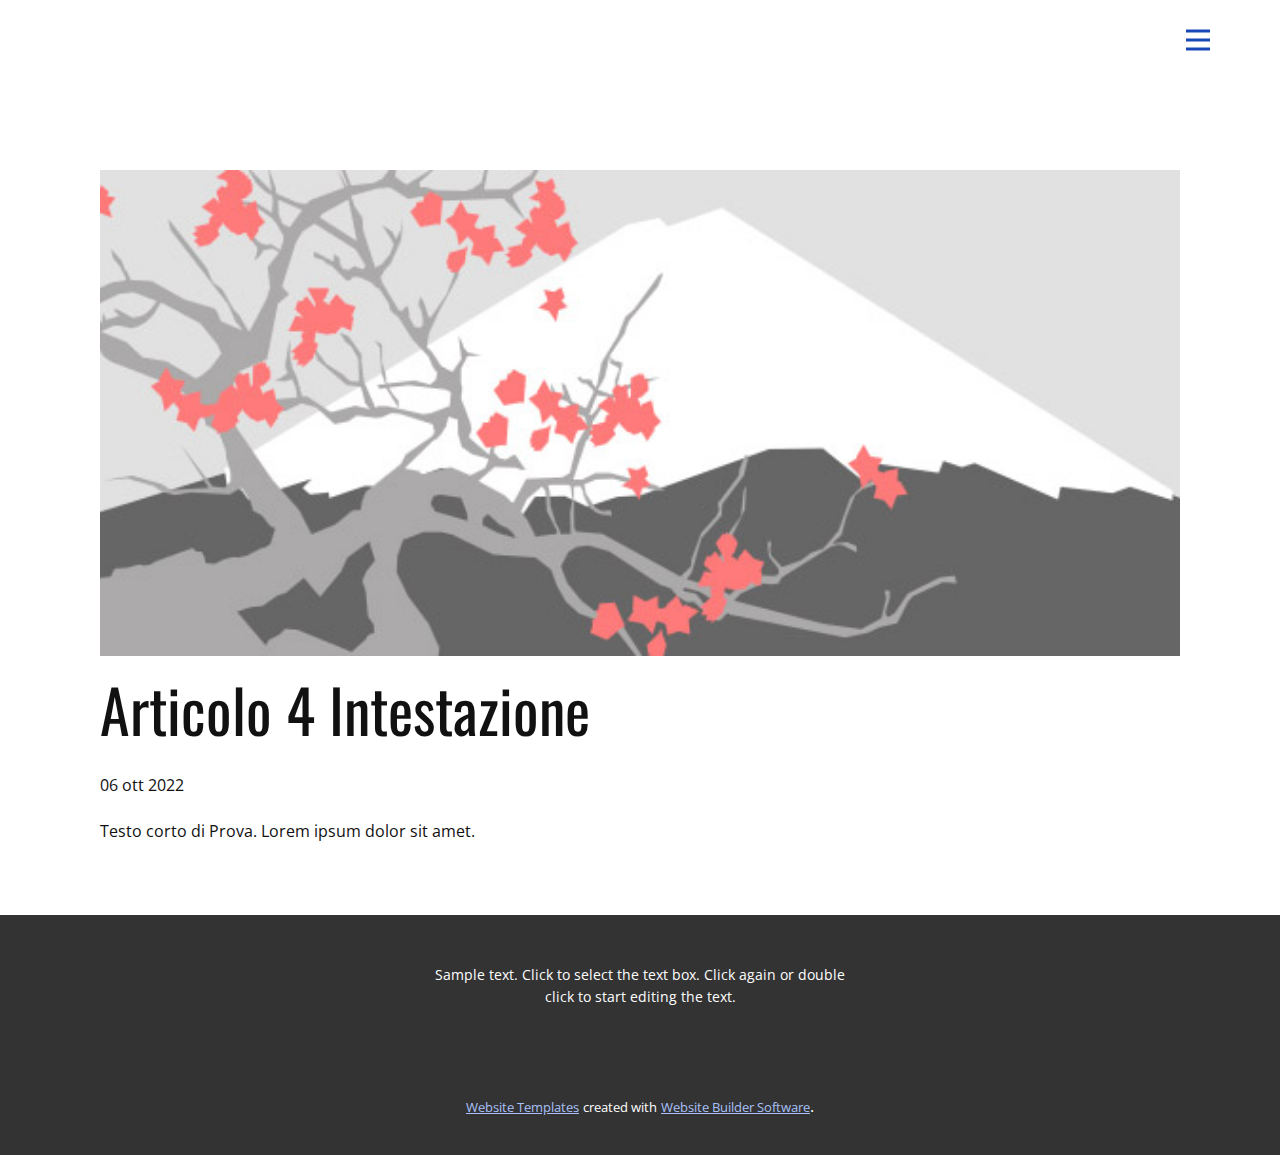
<file: blog/post-3.html>
<!doctype html>
<html style="font-size: 16px;" lang="it"><head>
    <meta name="viewport" content="width=device-width, initial-scale=1.0">
    <meta charset="utf-8">
    <meta name="keywords" content="Articolo 1 Intestazione">
    <meta name="description" content="">
    <title>Articolo 4 Intestazione</title>
    <link rel="stylesheet" href="../nicepage.css" media="screen">
<link rel="stylesheet" href="../Post-Template.css" media="screen">
    <script class="u-script" type="text/javascript" src="../jquery.js" defer=""></script>
    <script class="u-script" type="text/javascript" src="../nicepage.js" defer=""></script>
    <meta name="generator" content="Nicepage 4.19.3, nicepage.com">
    <link id="u-theme-google-font" rel="stylesheet" href="https://fonts.googleapis.com/css?family=Oswald:200,300,400,500,600,700|Open+Sans:300,300i,400,400i,500,500i,600,600i,700,700i,800,800i">
    
    
    <script type="application/ld+json">{
		"@context": "http://schema.org",
		"@type": "Organization",
		"name": ""
}</script>
    <meta name="theme-color" content="#1847b8">
  </head>
  <body class="u-body u-xl-mode" data-lang="it"><header class="u-clearfix u-header u-header" id="sec-8ac9"><div class="u-clearfix u-sheet u-sheet-1">
        <nav class="u-menu u-menu-hamburger u-offcanvas u-menu-1" data-responsive-from="XL">
          <div class="menu-collapse" style="font-size: 1rem; letter-spacing: 0px; font-weight: 700; text-transform: uppercase;">
            <a class="u-button-style u-custom-border u-custom-border-color u-custom-borders u-custom-left-right-menu-spacing u-custom-padding-bottom u-custom-text-active-color u-custom-text-color u-custom-text-hover-color u-custom-top-bottom-menu-spacing u-nav-link u-text-active-palette-1-base u-text-hover-palette-2-base u-text-palette-1-base" href="#">
              <svg class="u-svg-link" viewBox="0 0 24 24"><use xmlns:xlink="http://www.w3.org/1999/xlink" xlink:href="#menu-hamburger"></use></svg>
              <svg class="u-svg-content" version="1.1" id="menu-hamburger" viewBox="0 0 16 16" x="0px" y="0px" xmlns:xlink="http://www.w3.org/1999/xlink" xmlns="http://www.w3.org/2000/svg"><g><rect y="1" width="16" height="2"></rect><rect y="7" width="16" height="2"></rect><rect y="13" width="16" height="2"></rect>
</g></svg>
            </a>
          </div>
          <div class="u-nav-container">
            <ul class="u-nav u-spacing-20 u-unstyled u-nav-1"><li class="u-nav-item"><a class="u-button-style u-nav-link u-text-active-palette-1-base u-text-grey-90 u-text-hover-palette-1-base" href="../Home.html" style="padding: 10px;">Home</a>
</li><li class="u-nav-item"><a class="u-button-style u-nav-link u-text-active-palette-1-base u-text-grey-90 u-text-hover-palette-1-base" href="../Su-di.html" style="padding: 10px;">Su di</a>
</li><li class="u-nav-item"><a class="u-button-style u-nav-link u-text-active-palette-1-base u-text-grey-90 u-text-hover-palette-1-base" href="../Contatti.html" style="padding: 10px;">Contatti</a>
</li></ul>
          </div>
          <div class="u-nav-container-collapse">
            <div class="u-black u-container-style u-inner-container-layout u-opacity u-opacity-95 u-sidenav">
              <div class="u-inner-container-layout u-sidenav-overflow">
                <div class="u-menu-close"></div>
                <ul class="u-align-center u-nav u-popupmenu-items u-unstyled u-nav-2"><li class="u-nav-item"><a class="u-button-style u-nav-link" href="../Home.html">Home</a>
</li><li class="u-nav-item"><a class="u-button-style u-nav-link" href="../Su-di.html">Su di</a>
</li><li class="u-nav-item"><a class="u-button-style u-nav-link" href="../Contatti.html">Contatti</a>
</li></ul>
              </div>
            </div>
            <div class="u-black u-menu-overlay u-opacity u-opacity-70"></div>
          </div>
        </nav>
      </div></header>
    <section class="u-align-center u-clearfix u-section-1" id="sec-f2c0">
      <div class="u-clearfix u-sheet u-valign-middle-md u-valign-middle-sm u-valign-middle-xs u-sheet-1"><!--post_details--><!--post_details_options_json--><!--{"source":""}--><!--/post_details_options_json--><!--blog_post-->
        <div class="u-container-style u-expanded-width u-post-details u-post-details-1">
          <div class="u-container-layout u-valign-middle u-container-layout-1"><!--blog_post_image-->
            <img alt="" class="u-blog-control u-expanded-width u-image u-image-default u-image-1" src="../images/0fd3416c.jpeg"><!--/blog_post_image--><!--blog_post_header-->
            <h2 class="u-blog-control u-text u-text-1">Articolo 4 Intestazione</h2><!--/blog_post_header--><!--blog_post_metadata-->
            <div class="u-blog-control u-metadata u-metadata-1"><!--blog_post_metadata_date-->
              <span class="u-meta-date u-meta-icon">06 ott 2022</span><!--/blog_post_metadata_date--><!--blog_post_metadata_category-->
              <!--/blog_post_metadata_category--><!--blog_post_metadata_comments-->
              <!--/blog_post_metadata_comments-->
            </div><!--/blog_post_metadata--><!--blog_post_content-->
            <div class="u-align-justify u-blog-control u-post-content u-text u-text-2 fr-view">
  Testo corto di Prova. Lorem ipsum dolor sit amet.
  </div><!--/blog_post_content-->
          </div>
        </div><!--/blog_post--><!--/post_details-->
      </div>
    </section>
    
    
    <footer class="u-align-center u-clearfix u-footer u-grey-80 u-footer" id="sec-60e0"><div class="u-clearfix u-sheet u-sheet-1">
        <p class="u-small-text u-text u-text-variant u-text-1">Sample text. Click to select the text box. Click again or double click to start editing the text.</p>
      </div></footer>
    <section class="u-backlink u-clearfix u-grey-80">
      <a class="u-link" href="https://nicepage.com/website-templates" target="_blank">
        <span>Website Templates</span>
      </a>
      <p class="u-text">
        <span>created with</span>
      </p>
      <a class="u-link" href="" target="_blank">
        <span>Website Builder Software</span>
      </a>. 
    </section>
  
</body></html>
</file>
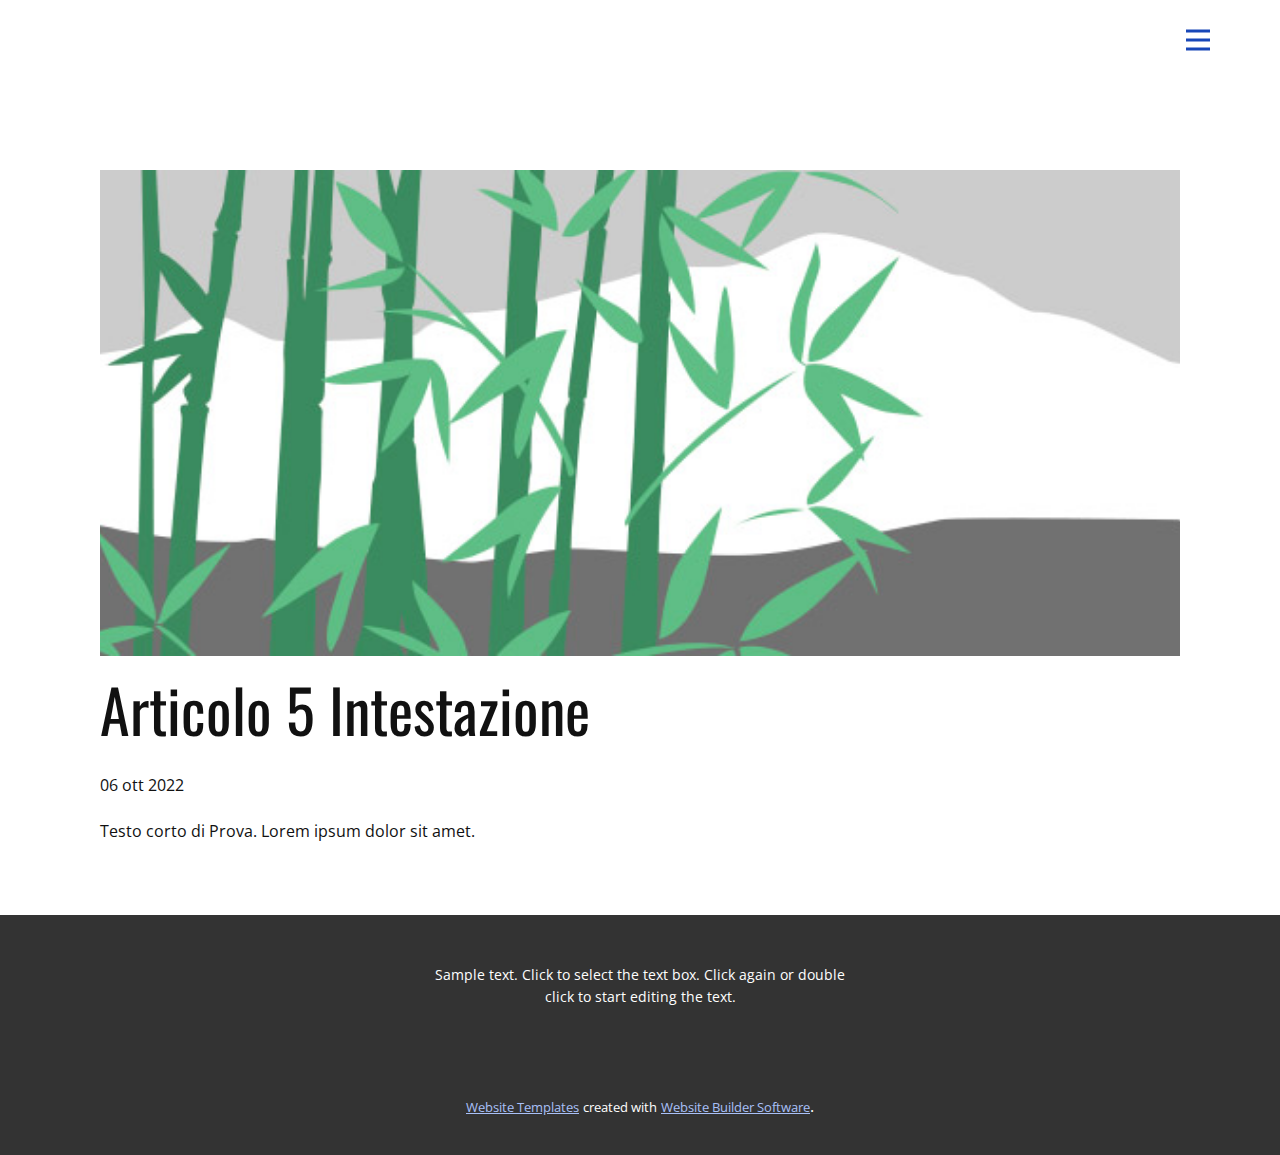
<file: blog/post-4.html>
<!doctype html>
<html style="font-size: 16px;" lang="it"><head>
    <meta name="viewport" content="width=device-width, initial-scale=1.0">
    <meta charset="utf-8">
    <meta name="keywords" content="Articolo 1 Intestazione">
    <meta name="description" content="">
    <title>Articolo 5 Intestazione</title>
    <link rel="stylesheet" href="../nicepage.css" media="screen">
<link rel="stylesheet" href="../Post-Template.css" media="screen">
    <script class="u-script" type="text/javascript" src="../jquery.js" defer=""></script>
    <script class="u-script" type="text/javascript" src="../nicepage.js" defer=""></script>
    <meta name="generator" content="Nicepage 4.19.3, nicepage.com">
    <link id="u-theme-google-font" rel="stylesheet" href="https://fonts.googleapis.com/css?family=Oswald:200,300,400,500,600,700|Open+Sans:300,300i,400,400i,500,500i,600,600i,700,700i,800,800i">
    
    
    <script type="application/ld+json">{
		"@context": "http://schema.org",
		"@type": "Organization",
		"name": ""
}</script>
    <meta name="theme-color" content="#1847b8">
  </head>
  <body class="u-body u-xl-mode" data-lang="it"><header class="u-clearfix u-header u-header" id="sec-8ac9"><div class="u-clearfix u-sheet u-sheet-1">
        <nav class="u-menu u-menu-hamburger u-offcanvas u-menu-1" data-responsive-from="XL">
          <div class="menu-collapse" style="font-size: 1rem; letter-spacing: 0px; font-weight: 700; text-transform: uppercase;">
            <a class="u-button-style u-custom-border u-custom-border-color u-custom-borders u-custom-left-right-menu-spacing u-custom-padding-bottom u-custom-text-active-color u-custom-text-color u-custom-text-hover-color u-custom-top-bottom-menu-spacing u-nav-link u-text-active-palette-1-base u-text-hover-palette-2-base u-text-palette-1-base" href="#">
              <svg class="u-svg-link" viewBox="0 0 24 24"><use xmlns:xlink="http://www.w3.org/1999/xlink" xlink:href="#menu-hamburger"></use></svg>
              <svg class="u-svg-content" version="1.1" id="menu-hamburger" viewBox="0 0 16 16" x="0px" y="0px" xmlns:xlink="http://www.w3.org/1999/xlink" xmlns="http://www.w3.org/2000/svg"><g><rect y="1" width="16" height="2"></rect><rect y="7" width="16" height="2"></rect><rect y="13" width="16" height="2"></rect>
</g></svg>
            </a>
          </div>
          <div class="u-nav-container">
            <ul class="u-nav u-spacing-20 u-unstyled u-nav-1"><li class="u-nav-item"><a class="u-button-style u-nav-link u-text-active-palette-1-base u-text-grey-90 u-text-hover-palette-1-base" href="../Home.html" style="padding: 10px;">Home</a>
</li><li class="u-nav-item"><a class="u-button-style u-nav-link u-text-active-palette-1-base u-text-grey-90 u-text-hover-palette-1-base" href="../Su-di.html" style="padding: 10px;">Su di</a>
</li><li class="u-nav-item"><a class="u-button-style u-nav-link u-text-active-palette-1-base u-text-grey-90 u-text-hover-palette-1-base" href="../Contatti.html" style="padding: 10px;">Contatti</a>
</li></ul>
          </div>
          <div class="u-nav-container-collapse">
            <div class="u-black u-container-style u-inner-container-layout u-opacity u-opacity-95 u-sidenav">
              <div class="u-inner-container-layout u-sidenav-overflow">
                <div class="u-menu-close"></div>
                <ul class="u-align-center u-nav u-popupmenu-items u-unstyled u-nav-2"><li class="u-nav-item"><a class="u-button-style u-nav-link" href="../Home.html">Home</a>
</li><li class="u-nav-item"><a class="u-button-style u-nav-link" href="../Su-di.html">Su di</a>
</li><li class="u-nav-item"><a class="u-button-style u-nav-link" href="../Contatti.html">Contatti</a>
</li></ul>
              </div>
            </div>
            <div class="u-black u-menu-overlay u-opacity u-opacity-70"></div>
          </div>
        </nav>
      </div></header>
    <section class="u-align-center u-clearfix u-section-1" id="sec-f2c0">
      <div class="u-clearfix u-sheet u-valign-middle-md u-valign-middle-sm u-valign-middle-xs u-sheet-1"><!--post_details--><!--post_details_options_json--><!--{"source":""}--><!--/post_details_options_json--><!--blog_post-->
        <div class="u-container-style u-expanded-width u-post-details u-post-details-1">
          <div class="u-container-layout u-valign-middle u-container-layout-1"><!--blog_post_image-->
            <img alt="" class="u-blog-control u-expanded-width u-image u-image-default u-image-1" src="../images/68f64b9d.jpeg"><!--/blog_post_image--><!--blog_post_header-->
            <h2 class="u-blog-control u-text u-text-1">Articolo 5 Intestazione</h2><!--/blog_post_header--><!--blog_post_metadata-->
            <div class="u-blog-control u-metadata u-metadata-1"><!--blog_post_metadata_date-->
              <span class="u-meta-date u-meta-icon">06 ott 2022</span><!--/blog_post_metadata_date--><!--blog_post_metadata_category-->
              <!--/blog_post_metadata_category--><!--blog_post_metadata_comments-->
              <!--/blog_post_metadata_comments-->
            </div><!--/blog_post_metadata--><!--blog_post_content-->
            <div class="u-align-justify u-blog-control u-post-content u-text u-text-2 fr-view">
  Testo corto di Prova. Lorem ipsum dolor sit amet.
  </div><!--/blog_post_content-->
          </div>
        </div><!--/blog_post--><!--/post_details-->
      </div>
    </section>
    
    
    <footer class="u-align-center u-clearfix u-footer u-grey-80 u-footer" id="sec-60e0"><div class="u-clearfix u-sheet u-sheet-1">
        <p class="u-small-text u-text u-text-variant u-text-1">Sample text. Click to select the text box. Click again or double click to start editing the text.</p>
      </div></footer>
    <section class="u-backlink u-clearfix u-grey-80">
      <a class="u-link" href="https://nicepage.com/website-templates" target="_blank">
        <span>Website Templates</span>
      </a>
      <p class="u-text">
        <span>created with</span>
      </p>
      <a class="u-link" href="" target="_blank">
        <span>Website Builder Software</span>
      </a>. 
    </section>
  
</body></html>
</file>
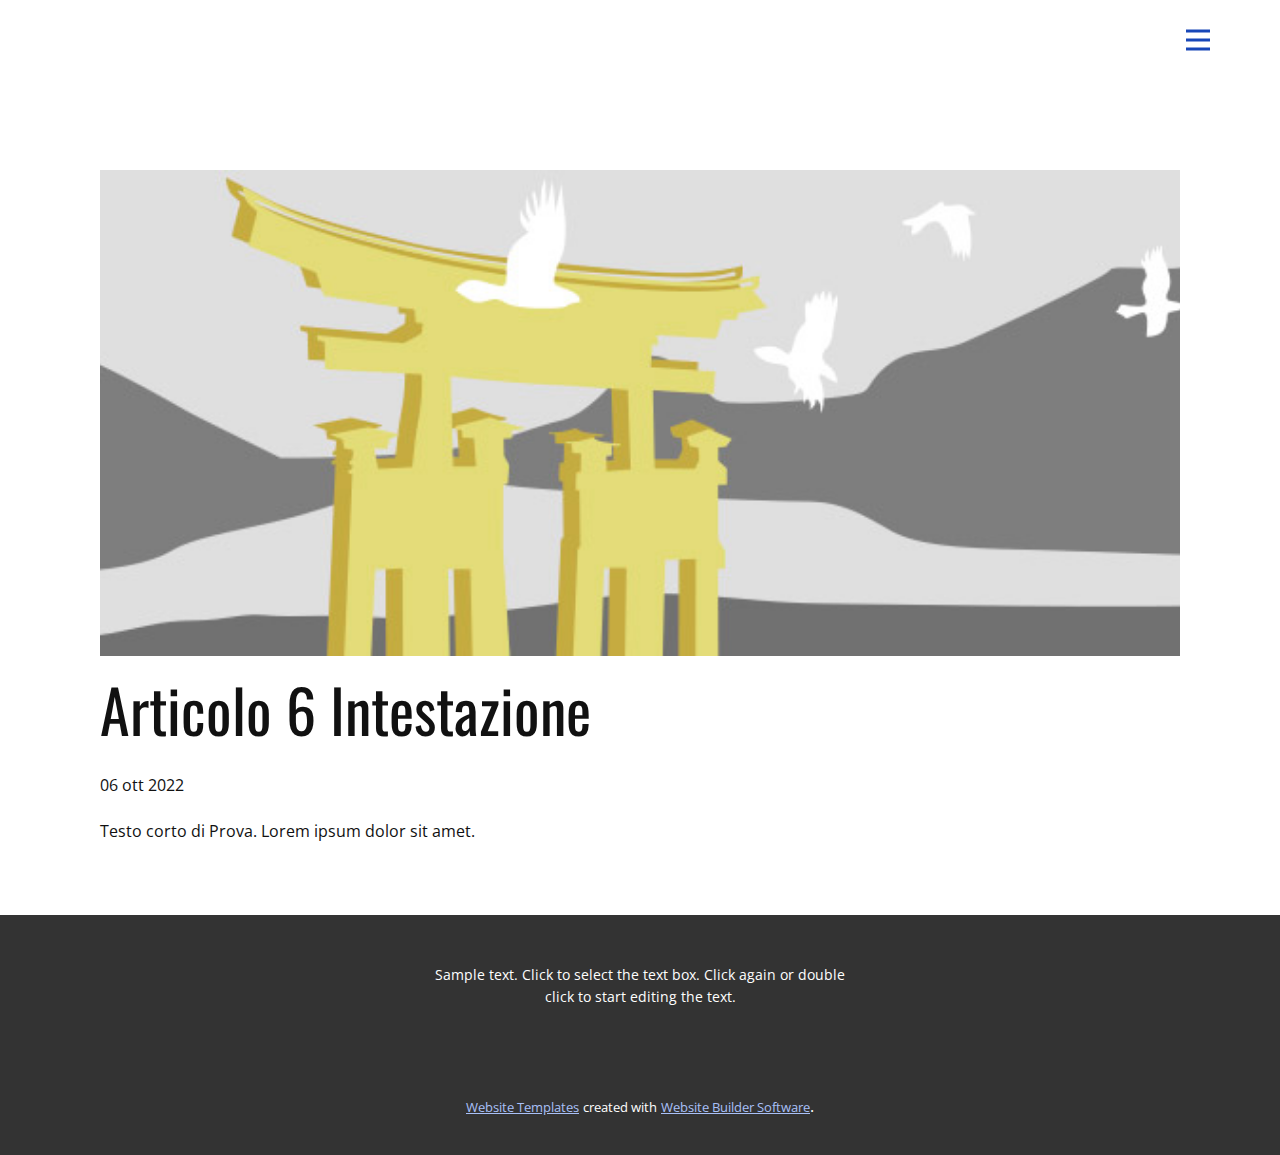
<file: blog/post-5.html>
<!doctype html>
<html style="font-size: 16px;" lang="it"><head>
    <meta name="viewport" content="width=device-width, initial-scale=1.0">
    <meta charset="utf-8">
    <meta name="keywords" content="Articolo 1 Intestazione">
    <meta name="description" content="">
    <title>Articolo 6 Intestazione</title>
    <link rel="stylesheet" href="../nicepage.css" media="screen">
<link rel="stylesheet" href="../Post-Template.css" media="screen">
    <script class="u-script" type="text/javascript" src="../jquery.js" defer=""></script>
    <script class="u-script" type="text/javascript" src="../nicepage.js" defer=""></script>
    <meta name="generator" content="Nicepage 4.19.3, nicepage.com">
    <link id="u-theme-google-font" rel="stylesheet" href="https://fonts.googleapis.com/css?family=Oswald:200,300,400,500,600,700|Open+Sans:300,300i,400,400i,500,500i,600,600i,700,700i,800,800i">
    
    
    <script type="application/ld+json">{
		"@context": "http://schema.org",
		"@type": "Organization",
		"name": ""
}</script>
    <meta name="theme-color" content="#1847b8">
  </head>
  <body class="u-body u-xl-mode" data-lang="it"><header class="u-clearfix u-header u-header" id="sec-8ac9"><div class="u-clearfix u-sheet u-sheet-1">
        <nav class="u-menu u-menu-hamburger u-offcanvas u-menu-1" data-responsive-from="XL">
          <div class="menu-collapse" style="font-size: 1rem; letter-spacing: 0px; font-weight: 700; text-transform: uppercase;">
            <a class="u-button-style u-custom-border u-custom-border-color u-custom-borders u-custom-left-right-menu-spacing u-custom-padding-bottom u-custom-text-active-color u-custom-text-color u-custom-text-hover-color u-custom-top-bottom-menu-spacing u-nav-link u-text-active-palette-1-base u-text-hover-palette-2-base u-text-palette-1-base" href="#">
              <svg class="u-svg-link" viewBox="0 0 24 24"><use xmlns:xlink="http://www.w3.org/1999/xlink" xlink:href="#menu-hamburger"></use></svg>
              <svg class="u-svg-content" version="1.1" id="menu-hamburger" viewBox="0 0 16 16" x="0px" y="0px" xmlns:xlink="http://www.w3.org/1999/xlink" xmlns="http://www.w3.org/2000/svg"><g><rect y="1" width="16" height="2"></rect><rect y="7" width="16" height="2"></rect><rect y="13" width="16" height="2"></rect>
</g></svg>
            </a>
          </div>
          <div class="u-nav-container">
            <ul class="u-nav u-spacing-20 u-unstyled u-nav-1"><li class="u-nav-item"><a class="u-button-style u-nav-link u-text-active-palette-1-base u-text-grey-90 u-text-hover-palette-1-base" href="../Home.html" style="padding: 10px;">Home</a>
</li><li class="u-nav-item"><a class="u-button-style u-nav-link u-text-active-palette-1-base u-text-grey-90 u-text-hover-palette-1-base" href="../Su-di.html" style="padding: 10px;">Su di</a>
</li><li class="u-nav-item"><a class="u-button-style u-nav-link u-text-active-palette-1-base u-text-grey-90 u-text-hover-palette-1-base" href="../Contatti.html" style="padding: 10px;">Contatti</a>
</li></ul>
          </div>
          <div class="u-nav-container-collapse">
            <div class="u-black u-container-style u-inner-container-layout u-opacity u-opacity-95 u-sidenav">
              <div class="u-inner-container-layout u-sidenav-overflow">
                <div class="u-menu-close"></div>
                <ul class="u-align-center u-nav u-popupmenu-items u-unstyled u-nav-2"><li class="u-nav-item"><a class="u-button-style u-nav-link" href="../Home.html">Home</a>
</li><li class="u-nav-item"><a class="u-button-style u-nav-link" href="../Su-di.html">Su di</a>
</li><li class="u-nav-item"><a class="u-button-style u-nav-link" href="../Contatti.html">Contatti</a>
</li></ul>
              </div>
            </div>
            <div class="u-black u-menu-overlay u-opacity u-opacity-70"></div>
          </div>
        </nav>
      </div></header>
    <section class="u-align-center u-clearfix u-section-1" id="sec-f2c0">
      <div class="u-clearfix u-sheet u-valign-middle-md u-valign-middle-sm u-valign-middle-xs u-sheet-1"><!--post_details--><!--post_details_options_json--><!--{"source":""}--><!--/post_details_options_json--><!--blog_post-->
        <div class="u-container-style u-expanded-width u-post-details u-post-details-1">
          <div class="u-container-layout u-valign-middle u-container-layout-1"><!--blog_post_image-->
            <img alt="" class="u-blog-control u-expanded-width u-image u-image-default u-image-1" src="../images/8ad73f3c.jpeg"><!--/blog_post_image--><!--blog_post_header-->
            <h2 class="u-blog-control u-text u-text-1">Articolo 6 Intestazione</h2><!--/blog_post_header--><!--blog_post_metadata-->
            <div class="u-blog-control u-metadata u-metadata-1"><!--blog_post_metadata_date-->
              <span class="u-meta-date u-meta-icon">06 ott 2022</span><!--/blog_post_metadata_date--><!--blog_post_metadata_category-->
              <!--/blog_post_metadata_category--><!--blog_post_metadata_comments-->
              <!--/blog_post_metadata_comments-->
            </div><!--/blog_post_metadata--><!--blog_post_content-->
            <div class="u-align-justify u-blog-control u-post-content u-text u-text-2 fr-view">
  Testo corto di Prova. Lorem ipsum dolor sit amet.
  </div><!--/blog_post_content-->
          </div>
        </div><!--/blog_post--><!--/post_details-->
      </div>
    </section>
    
    
    <footer class="u-align-center u-clearfix u-footer u-grey-80 u-footer" id="sec-60e0"><div class="u-clearfix u-sheet u-sheet-1">
        <p class="u-small-text u-text u-text-variant u-text-1">Sample text. Click to select the text box. Click again or double click to start editing the text.</p>
      </div></footer>
    <section class="u-backlink u-clearfix u-grey-80">
      <a class="u-link" href="https://nicepage.com/website-templates" target="_blank">
        <span>Website Templates</span>
      </a>
      <p class="u-text">
        <span>created with</span>
      </p>
      <a class="u-link" href="" target="_blank">
        <span>Website Builder Software</span>
      </a>. 
    </section>
  
</body></html>
</file>
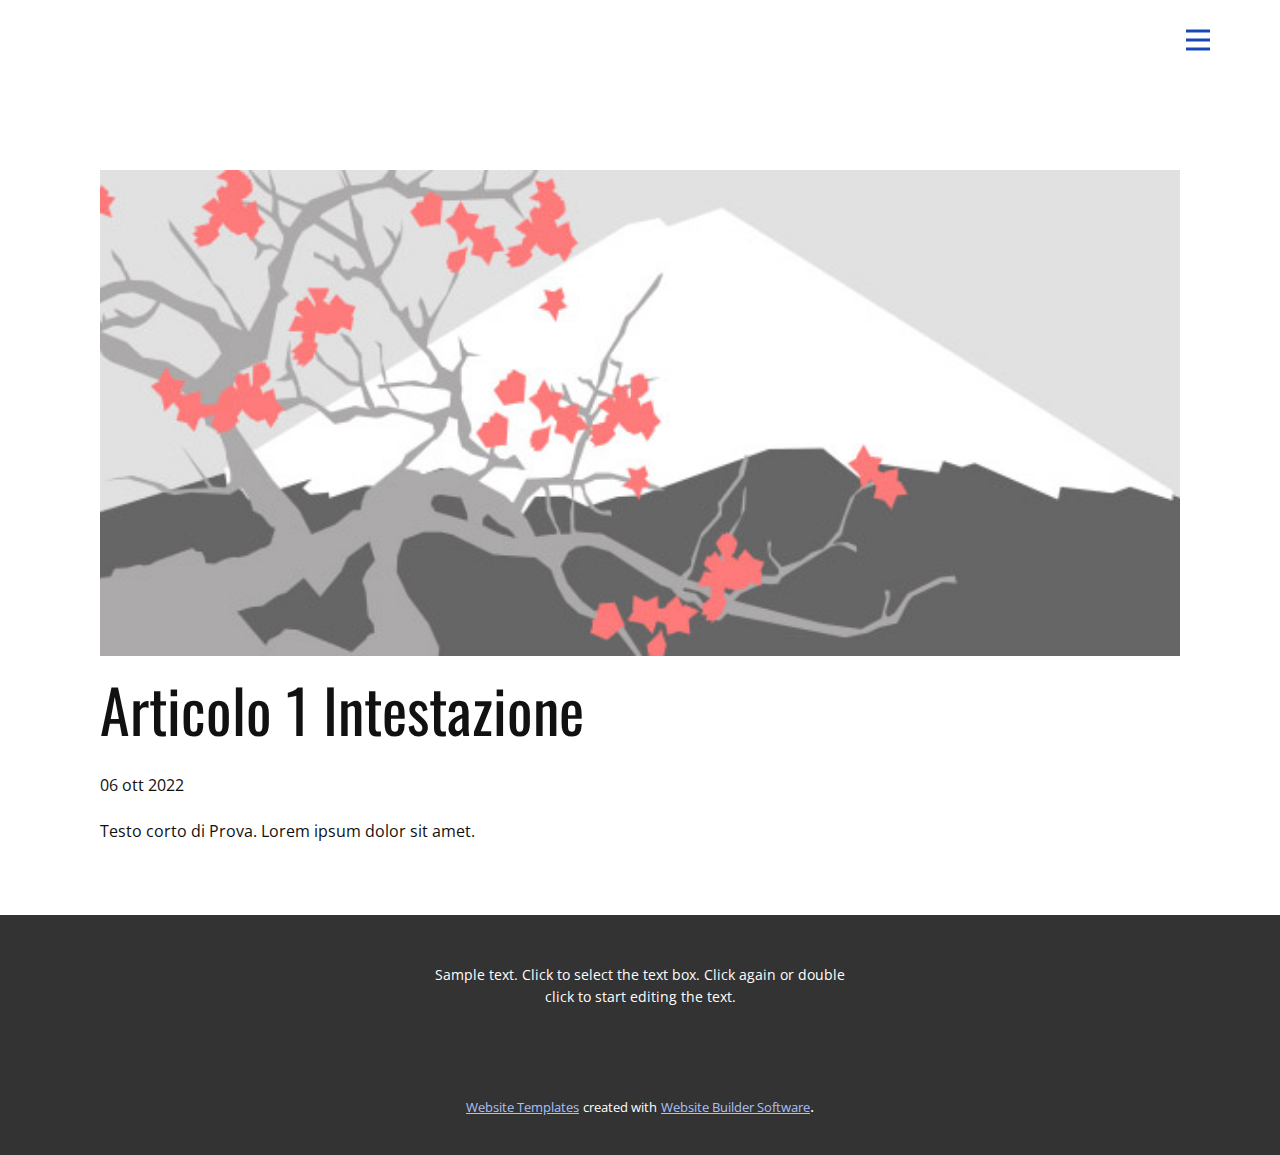
<file: blog/post.html>
<!doctype html>
<html style="font-size: 16px;" lang="it"><head>
    <meta name="viewport" content="width=device-width, initial-scale=1.0">
    <meta charset="utf-8">
    <meta name="keywords" content="Articolo 1 Intestazione">
    <meta name="description" content="">
    <title>Articolo 1 Intestazione</title>
    <link rel="stylesheet" href="../nicepage.css" media="screen">
<link rel="stylesheet" href="../Post-Template.css" media="screen">
    <script class="u-script" type="text/javascript" src="../jquery.js" defer=""></script>
    <script class="u-script" type="text/javascript" src="../nicepage.js" defer=""></script>
    <meta name="generator" content="Nicepage 4.19.3, nicepage.com">
    <link id="u-theme-google-font" rel="stylesheet" href="https://fonts.googleapis.com/css?family=Oswald:200,300,400,500,600,700|Open+Sans:300,300i,400,400i,500,500i,600,600i,700,700i,800,800i">
    
    
    <script type="application/ld+json">{
		"@context": "http://schema.org",
		"@type": "Organization",
		"name": ""
}</script>
    <meta name="theme-color" content="#1847b8">
  </head>
  <body class="u-body u-xl-mode" data-lang="it"><header class="u-clearfix u-header u-header" id="sec-8ac9"><div class="u-clearfix u-sheet u-sheet-1">
        <nav class="u-menu u-menu-hamburger u-offcanvas u-menu-1" data-responsive-from="XL">
          <div class="menu-collapse" style="font-size: 1rem; letter-spacing: 0px; font-weight: 700; text-transform: uppercase;">
            <a class="u-button-style u-custom-border u-custom-border-color u-custom-borders u-custom-left-right-menu-spacing u-custom-padding-bottom u-custom-text-active-color u-custom-text-color u-custom-text-hover-color u-custom-top-bottom-menu-spacing u-nav-link u-text-active-palette-1-base u-text-hover-palette-2-base u-text-palette-1-base" href="#">
              <svg class="u-svg-link" viewBox="0 0 24 24"><use xmlns:xlink="http://www.w3.org/1999/xlink" xlink:href="#menu-hamburger"></use></svg>
              <svg class="u-svg-content" version="1.1" id="menu-hamburger" viewBox="0 0 16 16" x="0px" y="0px" xmlns:xlink="http://www.w3.org/1999/xlink" xmlns="http://www.w3.org/2000/svg"><g><rect y="1" width="16" height="2"></rect><rect y="7" width="16" height="2"></rect><rect y="13" width="16" height="2"></rect>
</g></svg>
            </a>
          </div>
          <div class="u-nav-container">
            <ul class="u-nav u-spacing-20 u-unstyled u-nav-1"><li class="u-nav-item"><a class="u-button-style u-nav-link u-text-active-palette-1-base u-text-grey-90 u-text-hover-palette-1-base" href="../Home.html" style="padding: 10px;">Home</a>
</li><li class="u-nav-item"><a class="u-button-style u-nav-link u-text-active-palette-1-base u-text-grey-90 u-text-hover-palette-1-base" href="../Su-di.html" style="padding: 10px;">Su di</a>
</li><li class="u-nav-item"><a class="u-button-style u-nav-link u-text-active-palette-1-base u-text-grey-90 u-text-hover-palette-1-base" href="../Contatti.html" style="padding: 10px;">Contatti</a>
</li></ul>
          </div>
          <div class="u-nav-container-collapse">
            <div class="u-black u-container-style u-inner-container-layout u-opacity u-opacity-95 u-sidenav">
              <div class="u-inner-container-layout u-sidenav-overflow">
                <div class="u-menu-close"></div>
                <ul class="u-align-center u-nav u-popupmenu-items u-unstyled u-nav-2"><li class="u-nav-item"><a class="u-button-style u-nav-link" href="../Home.html">Home</a>
</li><li class="u-nav-item"><a class="u-button-style u-nav-link" href="../Su-di.html">Su di</a>
</li><li class="u-nav-item"><a class="u-button-style u-nav-link" href="../Contatti.html">Contatti</a>
</li></ul>
              </div>
            </div>
            <div class="u-black u-menu-overlay u-opacity u-opacity-70"></div>
          </div>
        </nav>
      </div></header>
    <section class="u-align-center u-clearfix u-section-1" id="sec-f2c0">
      <div class="u-clearfix u-sheet u-valign-middle-md u-valign-middle-sm u-valign-middle-xs u-sheet-1"><!--post_details--><!--post_details_options_json--><!--{"source":""}--><!--/post_details_options_json--><!--blog_post-->
        <div class="u-container-style u-expanded-width u-post-details u-post-details-1">
          <div class="u-container-layout u-valign-middle u-container-layout-1"><!--blog_post_image-->
            <img alt="" class="u-blog-control u-expanded-width u-image u-image-default u-image-1" src="../images/0fd3416c.jpeg"><!--/blog_post_image--><!--blog_post_header-->
            <h2 class="u-blog-control u-text u-text-1">Articolo 1 Intestazione</h2><!--/blog_post_header--><!--blog_post_metadata-->
            <div class="u-blog-control u-metadata u-metadata-1"><!--blog_post_metadata_date-->
              <span class="u-meta-date u-meta-icon">06 ott 2022</span><!--/blog_post_metadata_date--><!--blog_post_metadata_category-->
              <!--/blog_post_metadata_category--><!--blog_post_metadata_comments-->
              <!--/blog_post_metadata_comments-->
            </div><!--/blog_post_metadata--><!--blog_post_content-->
            <div class="u-align-justify u-blog-control u-post-content u-text u-text-2 fr-view">
  Testo corto di Prova. Lorem ipsum dolor sit amet.
  </div><!--/blog_post_content-->
          </div>
        </div><!--/blog_post--><!--/post_details-->
      </div>
    </section>
    
    
    <footer class="u-align-center u-clearfix u-footer u-grey-80 u-footer" id="sec-60e0"><div class="u-clearfix u-sheet u-sheet-1">
        <p class="u-small-text u-text u-text-variant u-text-1">Sample text. Click to select the text box. Click again or double click to start editing the text.</p>
      </div></footer>
    <section class="u-backlink u-clearfix u-grey-80">
      <a class="u-link" href="https://nicepage.com/website-templates" target="_blank">
        <span>Website Templates</span>
      </a>
      <p class="u-text">
        <span>created with</span>
      </p>
      <a class="u-link" href="" target="_blank">
        <span>Website Builder Software</span>
      </a>. 
    </section>
  
</body></html>
</file>
